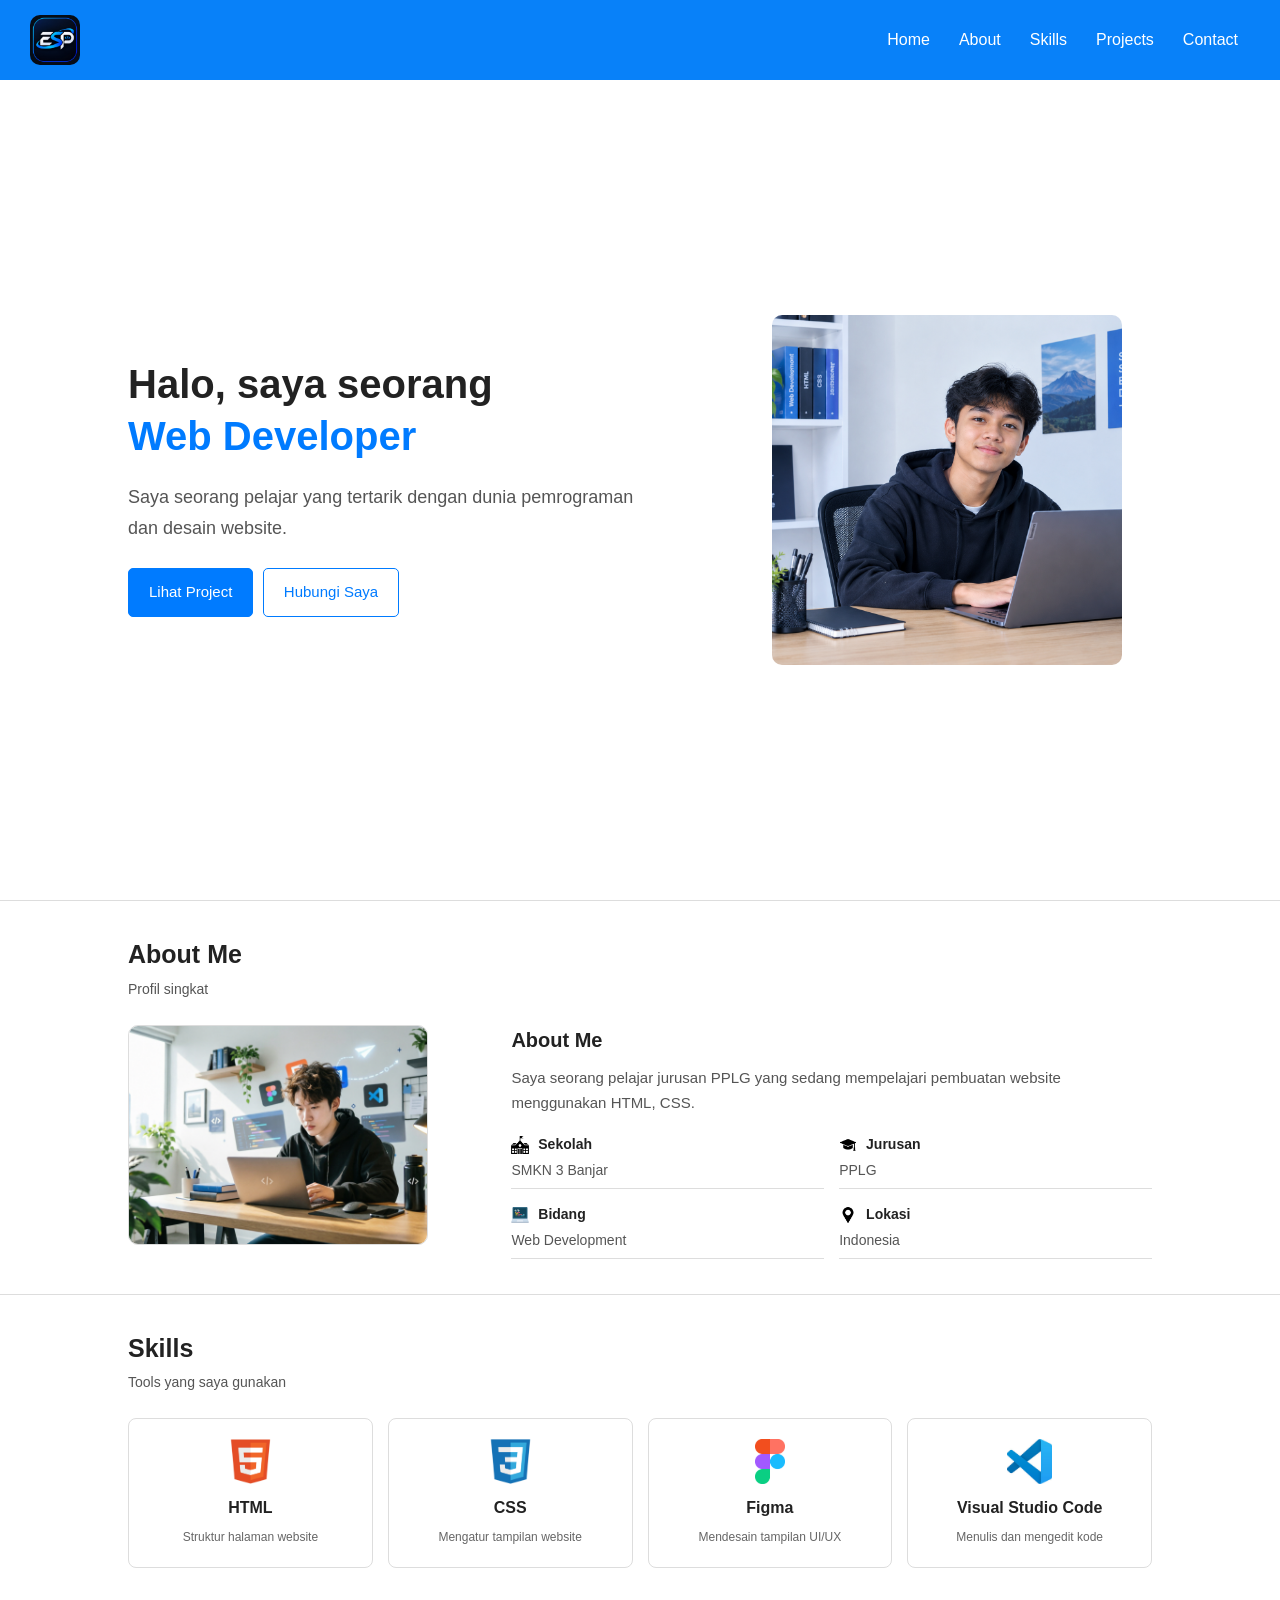
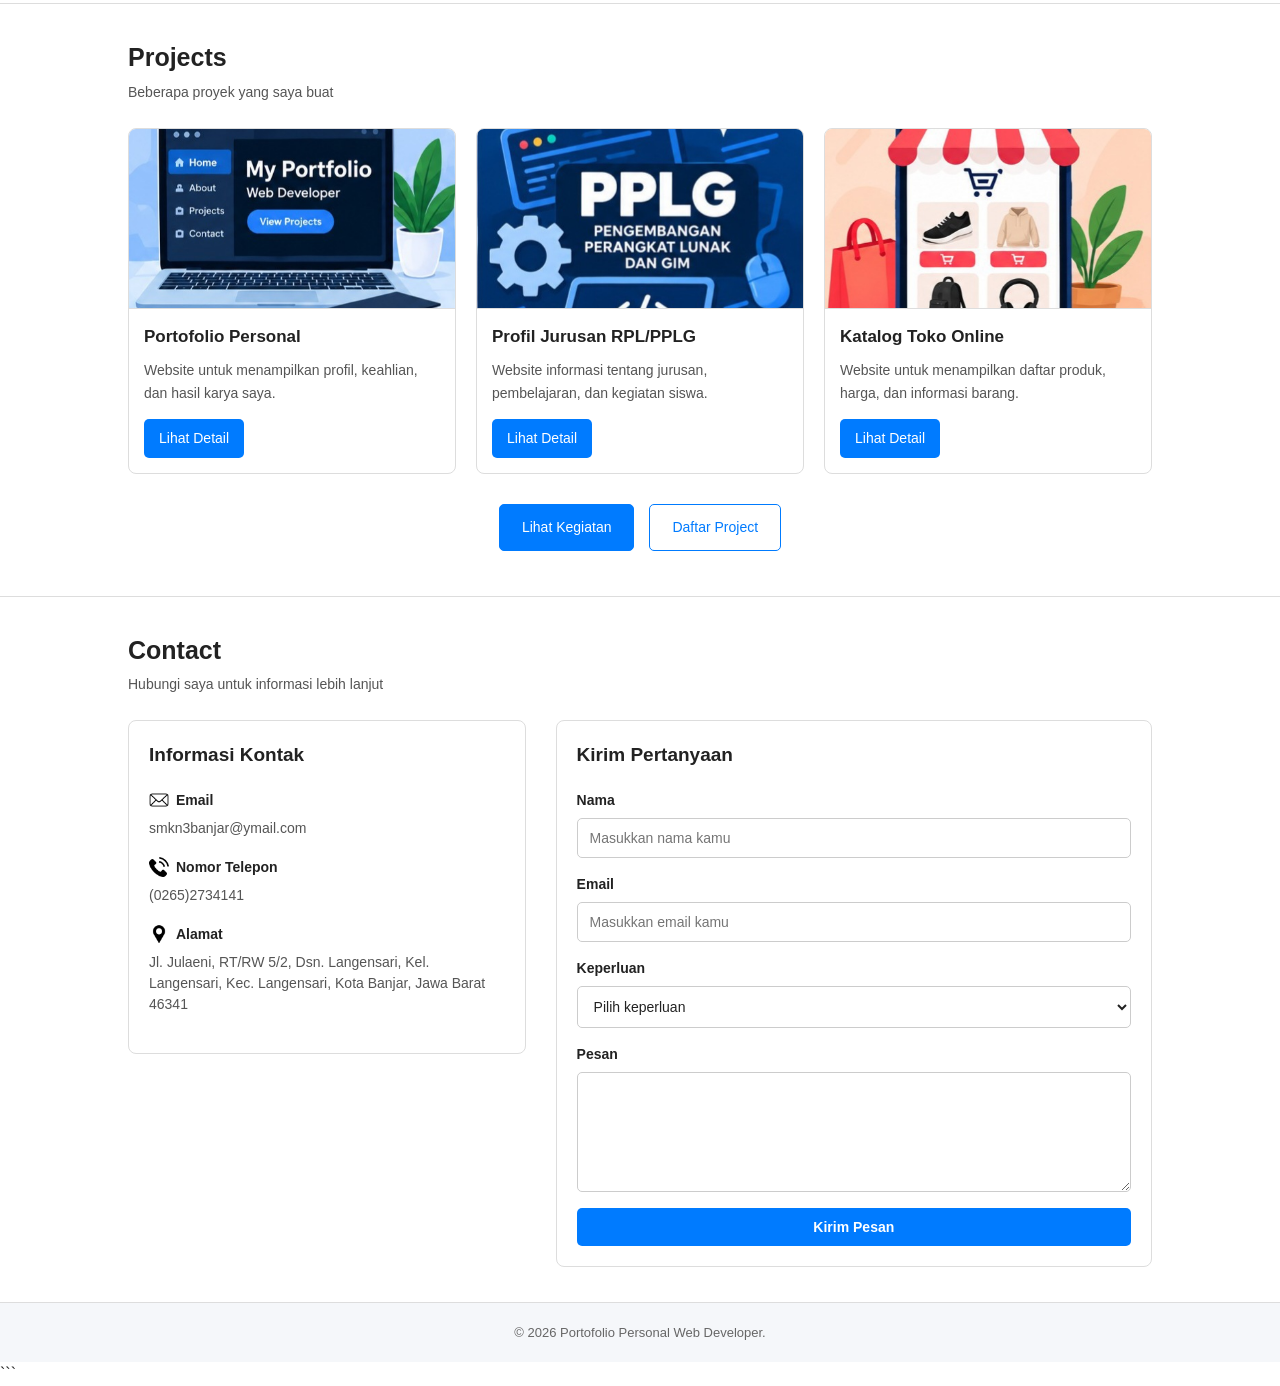
<file: kelompok-2_Website-Portofolio-Personal-Web-Developer/index.html>
<!DOCTYPE html>
<html lang="id">
<head>
    <meta charset="UTF-8">
    <meta name="viewport" content="width=device-width, initial-scale=1.0">
    <title>Portofolio Personal Web Developer</title>
    <link rel="stylesheet" href="CSS/style.css">
</head>
<body>
    <nav class="navbar">
        <a href="#Home" class="logo">
            <img src="assets/images/logo1.jpeg" alt="Logo portofolio">
        </a>

        <ul class="nav-links">
            <li><a href="#Home">Home</a></li>
            <li><a href="#About">About</a></li>
            <li><a href="#Skills">Skills</a></li>
            <li><a href="#Projects">Projects</a></li>
            <li><a href="#Contact">Contact</a></li>
        </ul>
    </nav>

    <section class="hero" id="Home">
        <div class="teks">
            <h1>
                Halo, saya seorang
                <span>Web Developer</span>
            </h1>

            <p>
                Saya seorang pelajar yang tertarik dengan dunia
                pemrograman dan desain website.
            </p>

            <a href="#Projects" class="tombol">Lihat Project</a>
            <a href="#Contact" class="tombol tombol-kedua">Hubungi Saya</a>
        </div>

        <div class="foto">
            <img src="assets/images/Modern-Developer-Workspace-Portrait.png" alt="Foto profil saya">
        </div>
    </section>

    <section class="about" id="About">
        <div class="judul-section">
            <h2>About Me</h2>
            <p>Profil singkat</p>
        </div>

        <div class="about-content">
            <div class="about-foto">
                <img src="assets/images/frontend-developer-workspace.png"alt="Foto profil">
            </div>

            <div class="about-info">
                <h3>About Me</h3>

                <p>
                    Saya seorang pelajar jurusan PPLG yang sedang
                    mempelajari pembuatan website menggunakan HTML,
                    CSS.
                </p>

                <div class="about-detail">
                    <div>
                        <strong>
                            <img src="assets/icons/school.png" alt="" class="ikon-sekolah">
                            Sekolah
                        </strong>
                        <p>SMKN 3 Banjar</p>
                    </div>

                    <div>
                        <strong>
                            <img src="assets/icons/jurusan.png" alt="" class="ikon-jurusan">
                            Jurusan
                        </strong>
                        <p>PPLG</p>
                    </div>

                    <div>
                        <strong>
                            <img src="assets/icons/programming.png" alt="" class="ikon-bidang">
                            Bidang
                        </strong>
                        <p>Web Development</p>
                    </div>

                    <div>
                        <strong>
                            <img src="assets/icons/lokasi.png" alt="" class="ikon-lokasi">
                            Lokasi
                        </strong>
                        <p>Indonesia</p>
                    </div>
                </div>
            </div>
        </div>
    </section>

    <section class="skills" id="Skills">
        <div class="judul-section">
            <h2>Skills</h2>
            <p>Tools yang saya gunakan</p>
        </div>

        <div class="skills-container">
            <div class="skill-card">
                <img src="assets/icons/html.png" alt="Logo HTML">
                <h3>HTML</h3>
                <p>Struktur halaman website</p>
            </div>

            <div class="skill-card">
                <img src="assets/icons/css.png" alt="Logo CSS">
                <h3>CSS</h3>
                <p>Mengatur tampilan website</p>
            </div>

            <div class="skill-card">
                <img src="assets/icons/figma.png" alt="Logo Figma">
                <h3>Figma</h3>
                <p>Mendesain tampilan UI/UX</p>
            </div>

            <div class="skill-card">
                <img src="assets/icons/vscode.jpg" alt="Logo Visual Studio Code">
                <h3>Visual Studio Code</h3>
                <p>Menulis dan mengedit kode</p>
            </div>
        </div>
    </section>

    <section class="projects" id="Projects">
        <div class="judul-section">
            <h2>Projects</h2>
            <p>Beberapa proyek yang saya buat</p>
        </div>

        <div class="projects-container">

            <div class="project-card">
                <img src="assets/images/portofolio-personal.jpeg" alt="Portofolio personal">

                <div class="project-info">
                    <h3>Portofolio Personal</h3>

                    <p>
                        Website untuk menampilkan profil, keahlian,
                        dan hasil karya saya.
                    </p>

                    <a href="pages/Detail-project-portofolio.html" class="project-button">
                        Lihat Detail
                    </a>
                </div>
            </div>

            <div class="project-card">
                <img src="assets/images/profil-jurusan.jpeg" alt="Profil jurusan RPL/PPLG">

                <div class="project-info">
                    <h3>Profil Jurusan RPL/PPLG</h3>

                    <p>
                        Website informasi tentang jurusan,
                        pembelajaran, dan kegiatan siswa.
                    </p>

                    <a href="pages/Detail-project-profil-jurusan.html" class="project-button">
                        Lihat Detail
                    </a>
                </div>
            </div>

            <div class="project-card">
                <img src="assets/images/katalog-toko.jpeg" alt="Katalog toko online">

                <div class="project-info">
                    <h3>Katalog Toko Online</h3>

                    <p>
                        Website untuk menampilkan daftar produk,
                        harga, dan informasi barang.
                    </p>

                    <a href="pages/Detail-project-toko-online.html" class="project-button">
                        Lihat Detail
                    </a>
                </div>
            </div>

        </div>

        <div class="project-buttons">
            <a href="pages/Gallery-kegiatan.html" class="button-kegiatan">
                Lihat Kegiatan
            </a>

            <a href="pages/Daftar-project.html" class="button-daftar">
                Daftar Project
            </a>
        </div>
    </section>

    <section class="contact" id="Contact">
        <div class="judul-section">
            <h2>Contact</h2>
            <p>Hubungi saya untuk informasi lebih lanjut</p>
        </div>

        <div class="contact-container">
            <div class="contact-info">
                <h3>Informasi Kontak</h3>

                <div class="contact-item">
                    <img src="assets/icons/email.png" alt="">
                    <strong>Email</strong>
                    <p>smkn3banjar@ymail.com</p>
                </div>

                <div class="contact-item">
                    <img src="assets/icons/telepon.png" alt="">
                    <strong>Nomor Telepon</strong>
                    <p>(0265)2734141</p>
                </div>

                <div class="contact-item">
                    <img src="assets/icons/lokasi.png" alt="">
                    <strong>Alamat</strong>
                    <p>
                        Jl. Julaeni, RT/RW 5/2, Dsn. Langensari,
                        Kel. Langensari, Kec. Langensari,
                        Kota Banjar, Jawa Barat 46341
                    </p>
                </div>
            </div>

            <div class="contact-form">
                <h3>Kirim Pertanyaan</h3>

                <form action="#" method="post">
                    <div class="form-group">
                        <p>Nama</p>

                        <input type="text" name="nama" placeholder="Masukkan nama kamu" required minlength="3" maxlength="50" pattern="[A-Za-zÀ-ÿ\s]+" title="Nama hanya boleh berisi huruf dan spasi, minimal 3 karakter.">
                    </div>

                    <div class="form-group">
                        <p>Email</p>

                        <input type="email" name="email" placeholder="Masukkan email kamu" required maxlength="100" title="Masukkan email yang valid.">
                    </div>

                    <div class="form-group">
                        <p>Keperluan</p>

                        <select name="keperluan" required>
                            <option value="" selected disabled>
                                Pilih keperluan
                            </option>

                            <option value="Pembuatan Website">
                                Pembuatan Website
                            </option>

                            <option value="Desain Website">
                                Desain Website
                            </option>

                            <option value="Perbaikan Website">
                                Perbaikan Website
                            </option>

                            <option value="Kerja Sama">
                                Kerja Sama
                            </option>

                            <option value="Konsultasi">
                                Konsultasi
                            </option>

                            <option value="Lainnya">
                                Lainnya
                            </option>
                        </select>
                    </div>

                    <div class="form-group">
                        <p>Pesan</p>

                        <textarea name="pesan" rows="5" placeholder="Ketik pesan kamu" required minlength="10" maxlength="500" title="Pesan minimal 10 karakter dan maksimal 500 karakter.">
                        </textarea>
                    </div>

                    <button type="submit" class="button-kirim">
                        Kirim Pesan
                    </button>

                </form>
            </div>
        </div>
    </section>

    <footer class="footer">
        <p>&copy; 2026 Portofolio Personal Web Developer.</p>
    </footer>

</body>
</html>
```
</file>
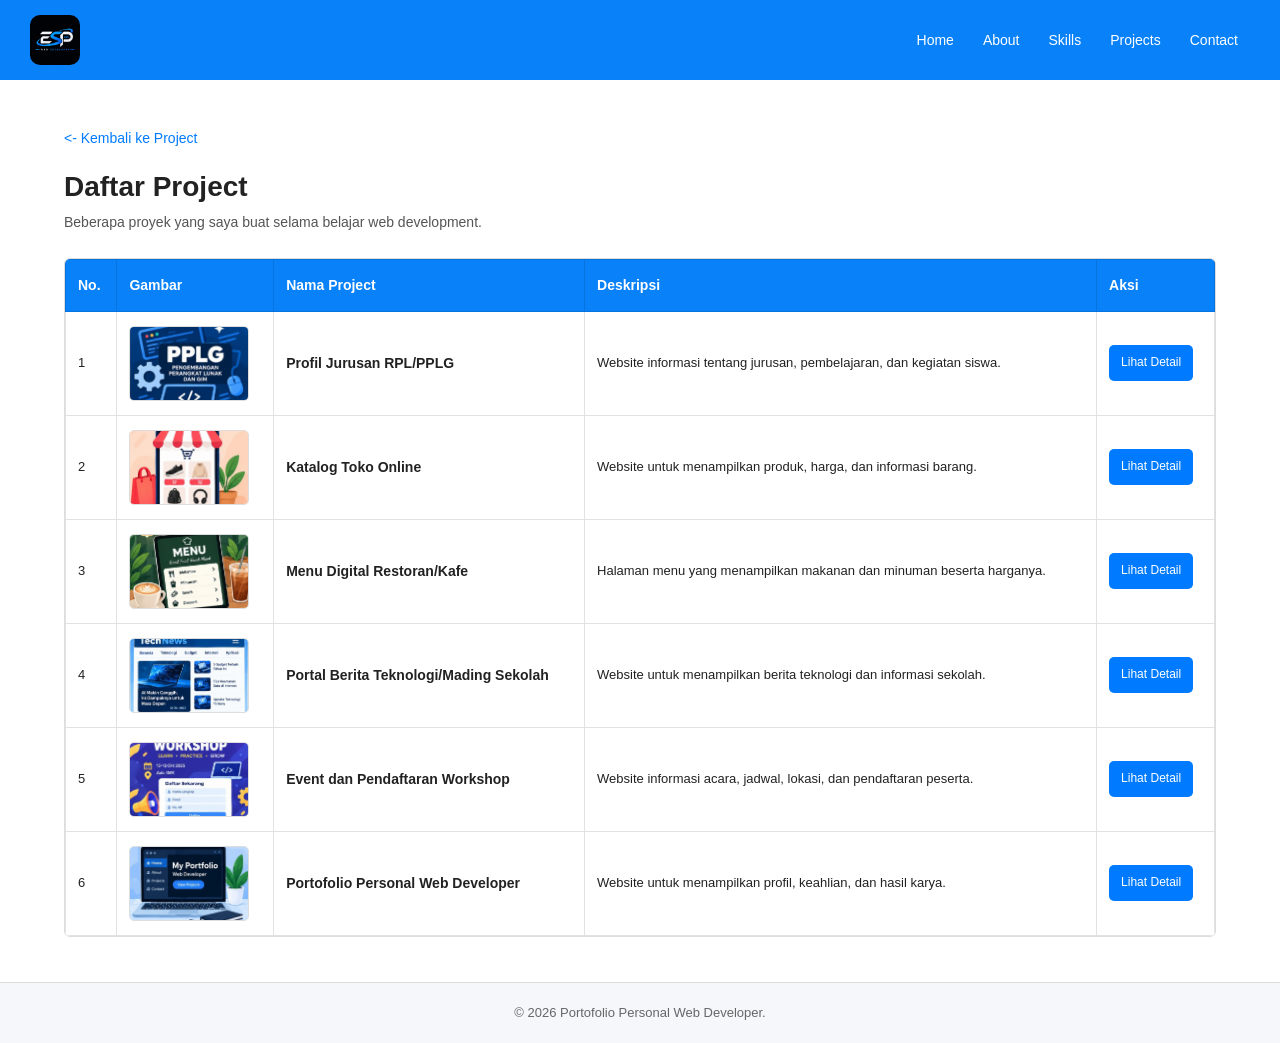
<file: kelompok-2_Website-Portofolio-Personal-Web-Developer/pages/Daftar-project.html>
<!DOCTYPE html>
<html lang="id">
<head>
    <meta charset="UTF-8">
    <meta name="viewport" content="width=device-width, initial-scale=1.0">
    <title>Daftar Project - Portofolio Personal</title>
    <link rel="stylesheet" href="../CSS/Daftar-project.css">
</head>
<body>
    <nav class="navbar">
        <div class="logo">
            <img src="../assets/images/logo2.jpeg" alt="Logo portofolio">
        </div>

        <ul class="nav-links">
            <li><a href="../index.html#Home">Home</a></li>
            <li><a href="../index.html#About">About</a></li>
            <li><a href="../index.html#Skills">Skills</a></li>
            <li><a href="../index.html#Projects">Projects</a></li>
            <li><a href="../index.html#Contact">Contact</a></li>
        </ul>
    </nav>

    <main class="daftar">

        <a href="../index.html#Projects" class="kembali">
            <- Kembali ke Project
        </a>

        <div class="judul-section">
            <h1>Daftar Project</h1>
            <p>Beberapa proyek yang saya buat selama belajar web development.</p>
        </div>

        <div class="table-container">
            <table class="project-table">
                <thead>
                    <tr>
                        <th>No.</th>
                        <th>Gambar</th>
                        <th>Nama Project</th>
                        <th>Deskripsi</th>
                        <th>Aksi</th>
                    </tr>
                </thead>

                <tbody>
                    <tr>
                        <td>1</td>
                        <td>
                            <img src="../assets/images/profil-jurusan.jpeg" alt="Profil jurusan RPL atau PPLG" class="project-image">
                        </td>
                        <td>
                            <p class="project-name">Profil Jurusan RPL/PPLG</p>
                        </td>
                        <td>
                            Website informasi tentang jurusan, pembelajaran,
                            dan kegiatan siswa.
                        </td>
                        <td>
                            <a href="../pages/Detail-project-profil-jurusan.html" class="project-button">Lihat Detail</a>
                        </td>
                    </tr>

                    <tr>
                        <td>2</td>
                        <td>
                            <img src="../assets/images/katalog-toko.jpeg" alt="Katalog toko online" class="project-image">
                        </td>
                        <td>
                            <p class="project-name">Katalog Toko Online</p>
                        </td>
                        <td>
                            Website untuk menampilkan produk, harga,
                            dan informasi barang.
                        </td>
                        <td>
                            <a href="../pages/Detail-project-toko-online.html" class="project-button">Lihat Detail</a>
                        </td>
                    </tr>

                    <tr>
                        <td>3</td>
                        <td>
                            <img src="../assets/images/menu-digital.jpeg" alt="Menu digital restoran atau kafe" class="project-image">
                        </td>
                        <td>
                            <p class="project-name">Menu Digital Restoran/Kafe</p>
                        </td>
                        <td>
                            Halaman menu yang menampilkan makanan dan minuman
                            beserta harganya.
                        </td>
                        <td>
                            <a href="../pages/Detail-project-menu-digital.html" class="project-button">Lihat Detail</a>
                        </td>
                    </tr>

                    <tr>
                        <td>4</td>
                        <td>
                            <img src="../assets/images/portal-berita.jpeg" alt="Portal berita teknologi dan mading sekolah" class="project-image">
                        </td>
                        <td>
                            <p class="project-name">Portal Berita Teknologi/Mading Sekolah</p>
                        </td>
                        <td>
                            Website untuk menampilkan berita teknologi
                            dan informasi sekolah.
                        </td>
                        <td>
                            <a href="../pages/Detail-project-portal-berita.html" class="project-button">Lihat Detail</a>
                        </td>
                    </tr>

                    <tr>
                        <td>5</td>
                        <td>
                            <img src="../assets/images/Event dan pendaftaran workshop.jpeg" alt="Event dan pendaftaran workshop" class="project-image">
                        </td>
                        <td>
                            <p class="project-name">Event dan Pendaftaran Workshop</p>
                        </td>
                        <td>
                            Website informasi acara, jadwal, lokasi,
                            dan pendaftaran peserta.
                        </td>
                        <td>
                            <a href="../pages/Detail-project-Event.html" class="project-button">Lihat Detail</a>
                        </td>
                    </tr>

                    <tr>
                        <td>6</td>
                        <td>
                            <img src="../assets/images/portofolio-personal.jpeg" alt="Portofolio personal web developer" class="project-image">
                        </td>
                        <td>
                            <p class="project-name">Portofolio Personal Web Developer</p>
                        </td>
                        <td>
                            Website untuk menampilkan profil, keahlian,
                            dan hasil karya.
                        </td>
                        <td>
                            <a href="../pages/Detail-project-portofolio.html" class="project-button">Lihat Detail</a>
                        </td>
                    </tr>
                </tbody>
            </table>
        </div>
    </main>

    <footer class="footer">
        <p>&copy; 2026 Portofolio Personal Web Developer.</p>
    </footer>

</body>
</html>
</file>
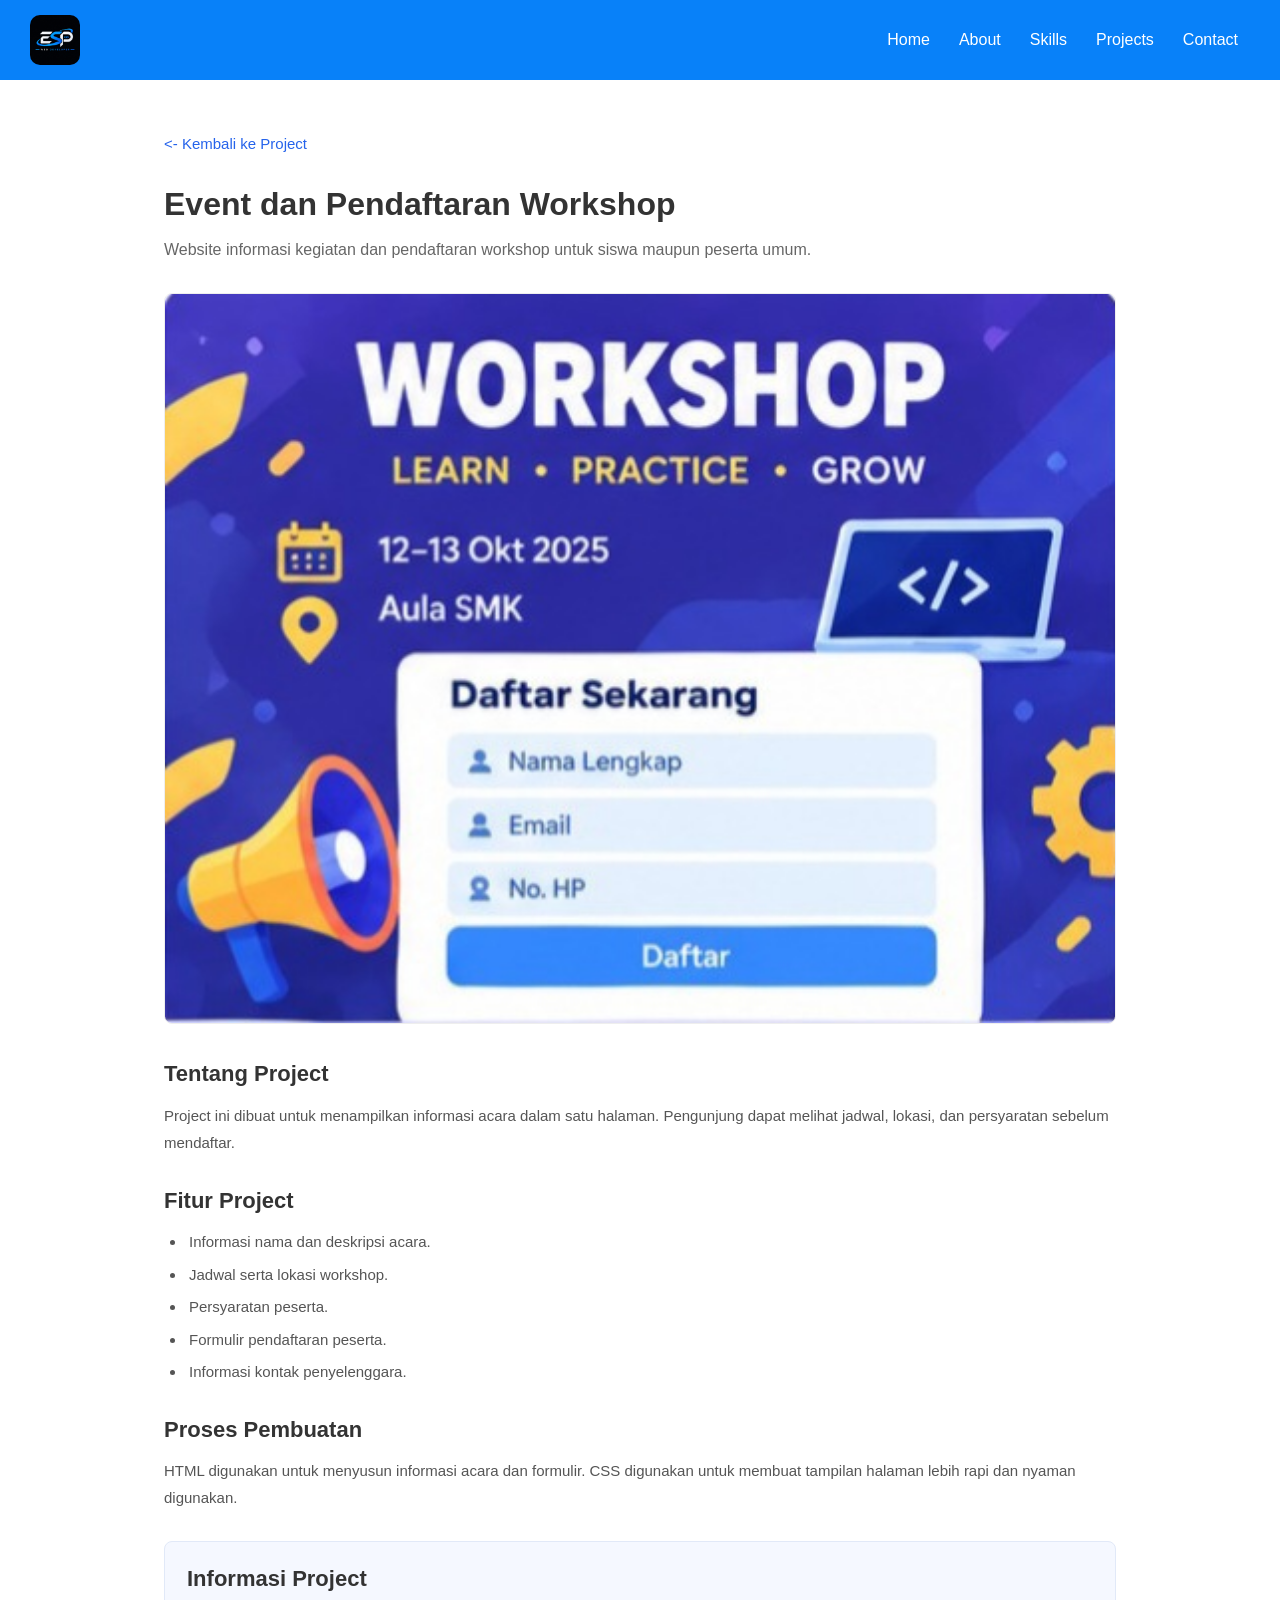
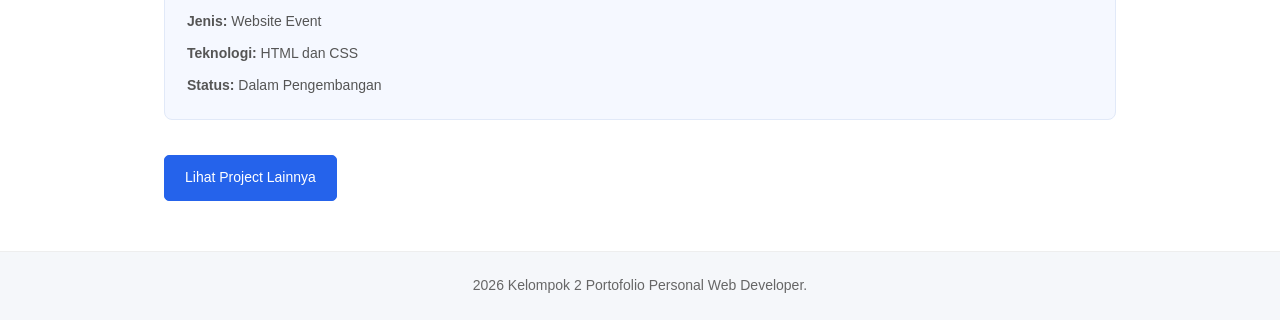
<file: kelompok-2_Website-Portofolio-Personal-Web-Developer/pages/Detail-project-Event.html>
<!DOCTYPE html>
<html lang="id">
<head>
    <meta charset="UTF-8">
    <meta name="viewport" content="width=device-width, initial-scale=1.0">
    <title>Detail Project - Pendaftaran Workshop</title>
    <link rel="stylesheet" href="../CSS/Detail-project.css">
</head>
<body>
    <nav class="navbar">
        <div class="logo">
            <img src="../assets/images/logo2.jpeg" alt="Logo portofolio">
        </div>

        <ul class="nav-links">
            <li><a href="../index.html#Home">Home</a></li>
            <li><a href="../index.html#About">About</a></li>
            <li><a href="../index.html#Skills">Skills</a></li>
            <li><a href="../index.html#Projects">Projects</a></li>
            <li><a href="../index.html#Contact">Contact</a></li>
        </ul>
    </nav>

    <main class="detail-project">
        <a href="../index.html#Project" class="back-link">
            <- Kembali ke Project
        </a>

        <h1 class="section-title">Event dan Pendaftaran Workshop</h1>
        <p class="intro-description">
            Website informasi kegiatan dan pendaftaran workshop untuk siswa maupun peserta umum.
        </p>

        <img src="../assets/images/Event dan pendaftaran workshop.jpeg" alt="Tampilan halaman event workshop" class="project-image">

        <section class="content-section">
            <h2>Tentang Project</h2>
            <p>
                Project ini dibuat untuk menampilkan informasi acara dalam satu halaman.
                Pengunjung dapat melihat jadwal, lokasi, dan persyaratan sebelum mendaftar.
            </p>
        </section>

        <section class="content-section">
            <h2>Fitur Project</h2>
            <ul class="feature-list">
                <li>Informasi nama dan deskripsi acara.</li>
                <li>Jadwal serta lokasi workshop.</li>
                <li>Persyaratan peserta.</li>
                <li>Formulir pendaftaran peserta.</li>
                <li>Informasi kontak penyelenggara.</li>
            </ul>
        </section>

        <section class="content-section">
            <h2>Proses Pembuatan</h2>
            <p>
                HTML digunakan untuk menyusun informasi acara dan formulir. CSS digunakan
                untuk membuat tampilan halaman lebih rapi dan nyaman digunakan.
            </p>
        </section>

        <section class="information">
            <h2>Informasi Project</h2>
            <p><strong>Jenis:</strong> Website Event</p>
            <p><strong>Teknologi:</strong> HTML dan CSS</p>
            <p><strong>Status:</strong> Dalam Pengembangan</p>
        </section>

        <a href="../pages/Daftar-project.html" class="button">
            Lihat Project Lainnya</a>
    </main>

    <footer class="footer">
        <p>2026 Kelompok 2 Portofolio Personal Web Developer.</p>
    </footer>
</body>
</html>
</file>
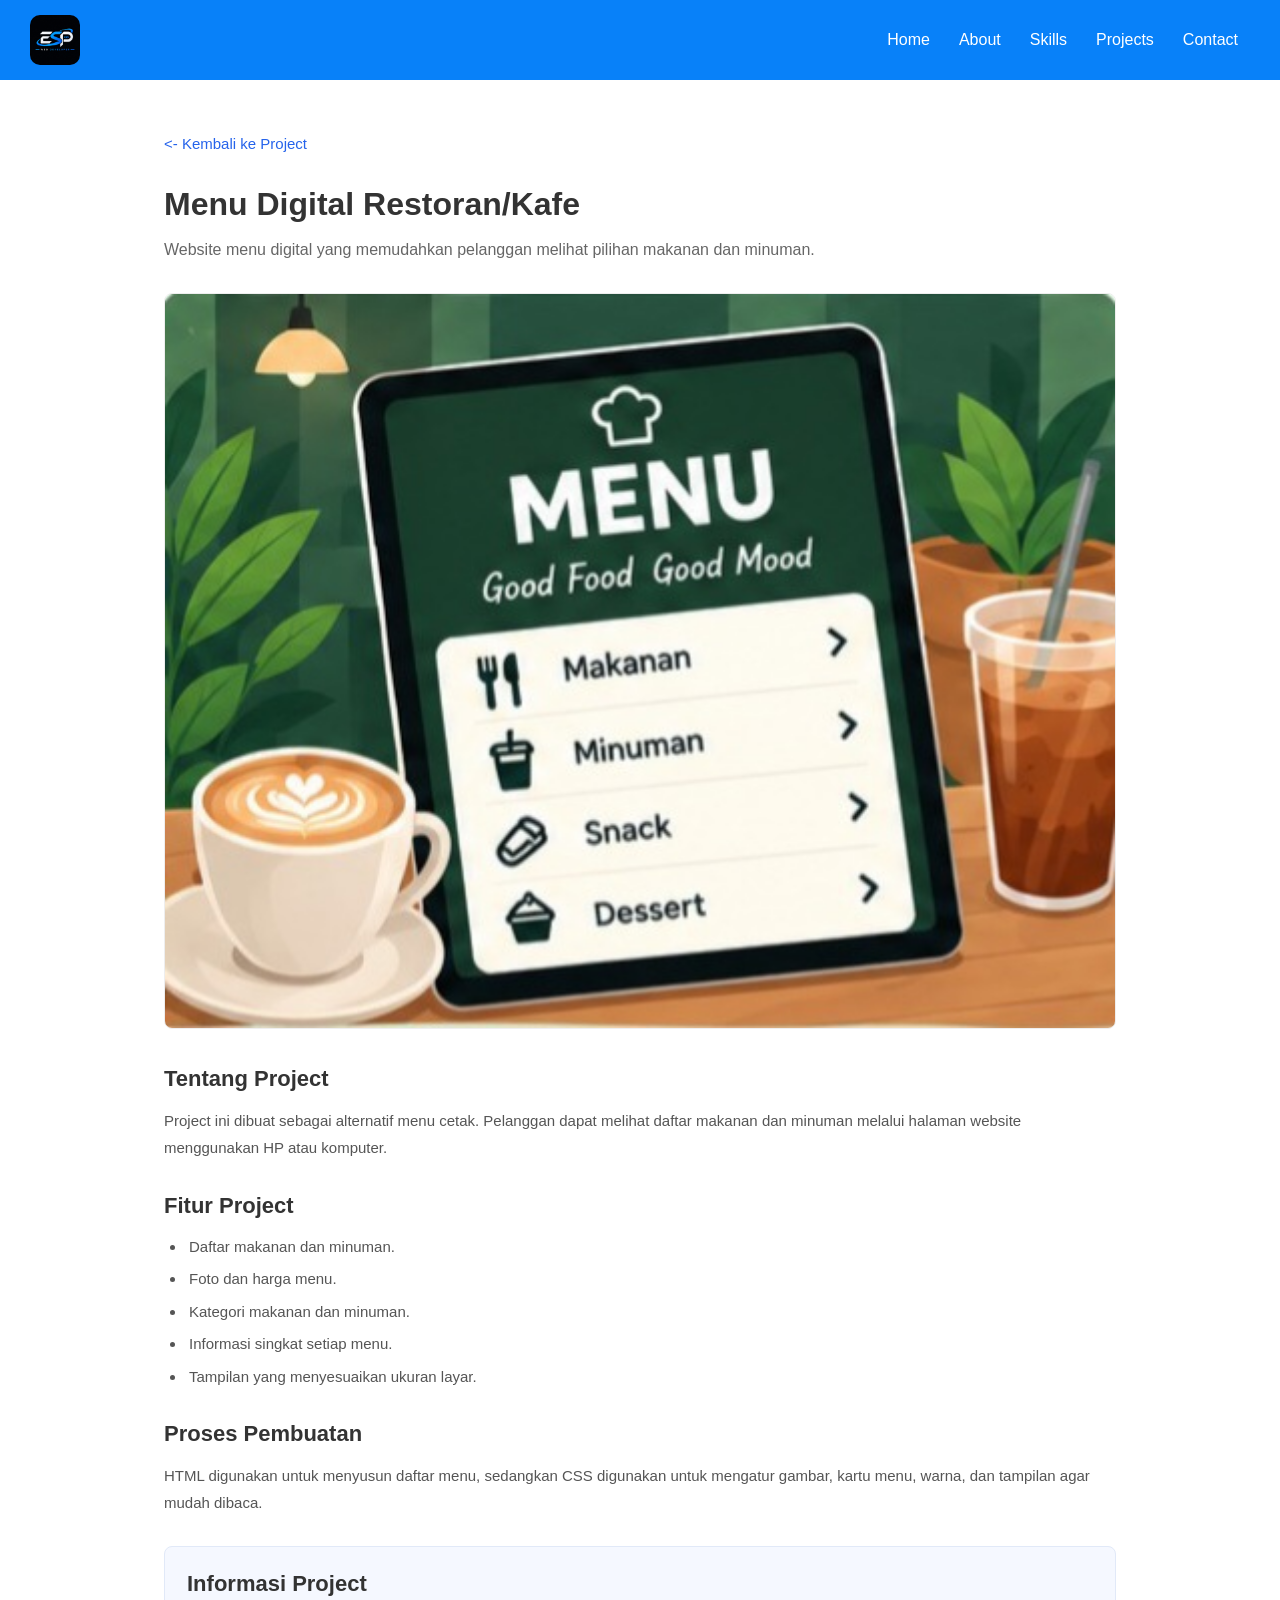
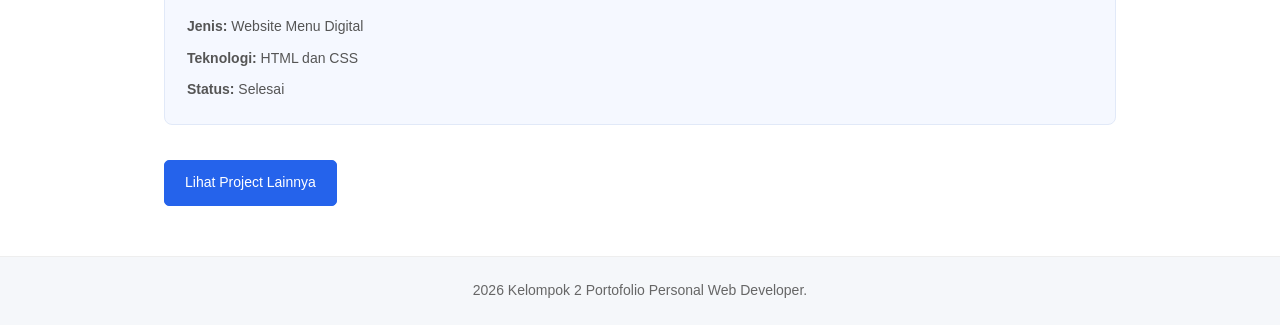
<file: kelompok-2_Website-Portofolio-Personal-Web-Developer/pages/Detail-project-menu-digital.html>
<!DOCTYPE html>
<html lang="id">
<head>
    <meta charset="UTF-8">
    <meta name="viewport" content="width=device-width, initial-scale=1.0">
    <title>Detail Project - Menu Digital</title>
    <link rel="stylesheet" href="../CSS/Detail-project.css">
</head>
<body>
    <nav class="navbar">
        <div class="logo">
            <img src="../assets/images/logo2.jpeg" alt="Logo portofolio">
        </div>

        <ul class="nav-links">
            <li><a href="../index.html#Home">Home</a></li>
            <li><a href="../index.html#About">About</a></li>
            <li><a href="../index.html#Skills">Skills</a></li>
            <li><a href="../index.html#Projects">Projects</a></li>
            <li><a href="../index.html#Contact">Contact</a></li>
        </ul>
    </nav>

    <main class="detail-project">
        <a href="../index.html#Project" class="back-link">
            <- Kembali ke Project
        </a>

        <h1 class="section-title">Menu Digital Restoran/Kafe</h1>
        <p class="intro-description">
            Website menu digital yang memudahkan pelanggan melihat pilihan makanan dan minuman.
        </p>

        <img src="../assets/images/menu-digital.jpeg" alt="Tampilan menu digital restoran" class="project-image">

        <section class="content-section">
            <h2>Tentang Project</h2>
            <p>
                Project ini dibuat sebagai alternatif menu cetak. Pelanggan dapat melihat
                daftar makanan dan minuman melalui halaman website menggunakan HP atau komputer.
            </p>
        </section>

        <section class="content-section">
            <h2>Fitur Project</h2>
            <ul class="feature-list">
                <li>Daftar makanan dan minuman.</li>
                <li>Foto dan harga menu.</li>
                <li>Kategori makanan dan minuman.</li>
                <li>Informasi singkat setiap menu.</li>
                <li>Tampilan yang menyesuaikan ukuran layar.</li>
            </ul>
        </section>

        <section class="content-section">
            <h2>Proses Pembuatan</h2>
            <p>
                HTML digunakan untuk menyusun daftar menu, sedangkan CSS digunakan untuk
                mengatur gambar, kartu menu, warna, dan tampilan agar mudah dibaca.
            </p>
        </section>

        <section class="information">
            <h2>Informasi Project</h2>
            <p><strong>Jenis:</strong> Website Menu Digital</p>
            <p><strong>Teknologi:</strong> HTML dan CSS</p>
            <p><strong>Status:</strong> Selesai</p>
        </section>

        <a href="../pages/Daftar-project.html" class="button">
            Lihat Project Lainnya
        </a>
    </main>

    <footer class="footer">
        <p>2026 Kelompok 2 Portofolio Personal Web Developer.</p>
    </footer>
</body>
</html>
</file>
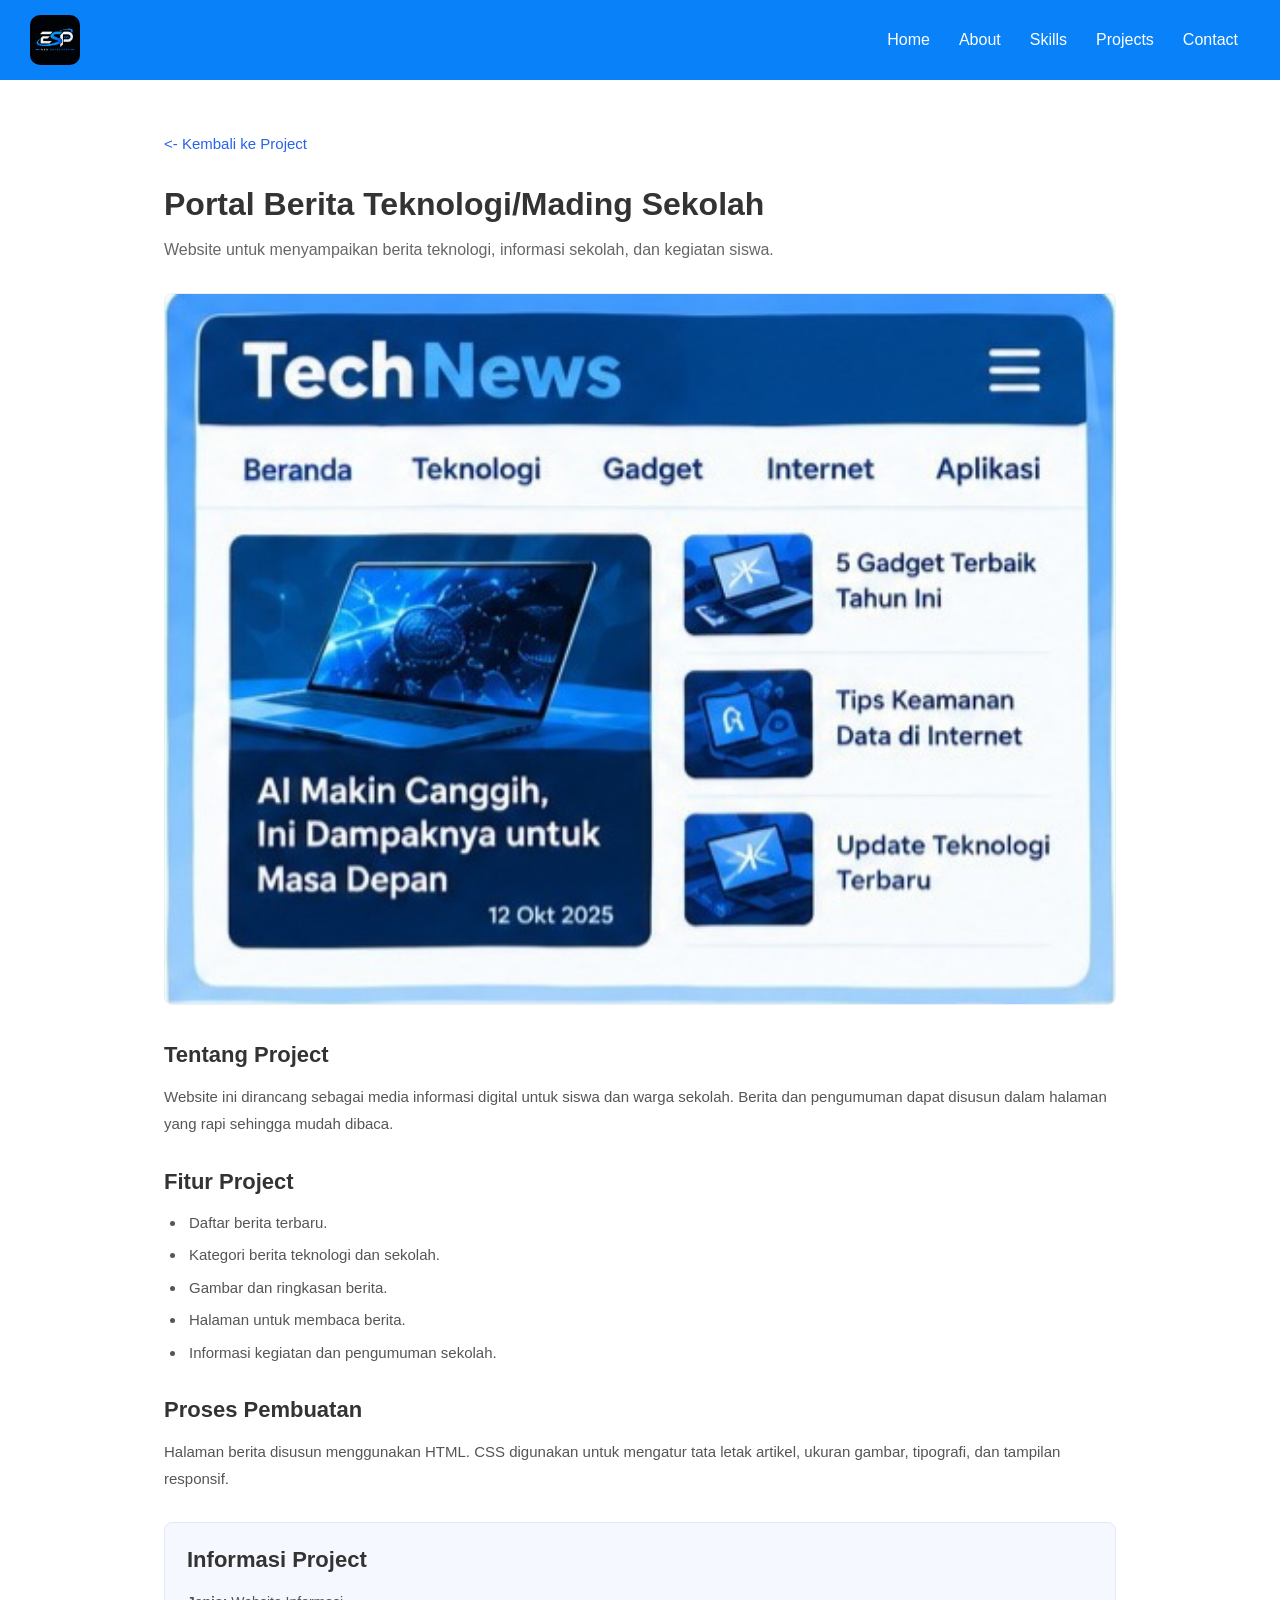
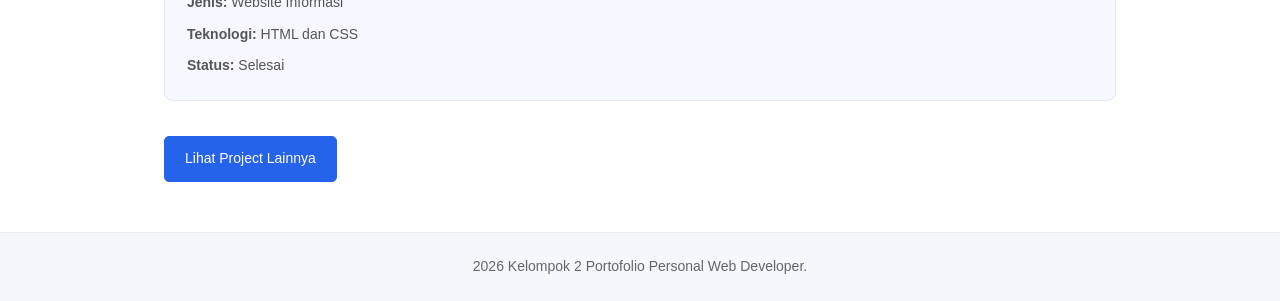
<file: kelompok-2_Website-Portofolio-Personal-Web-Developer/pages/Detail-project-portal-berita.html>
<!DOCTYPE html>
<html lang="id">
<head>
    <meta charset="UTF-8">
    <meta name="viewport" content="width=device-width, initial-scale=1.0">
    <title>Detail Project - Portal Berita Sekolah</title>
    <link rel="stylesheet" href="../CSS/Detail-project.css">
</head>
<body>
    <nav class="navbar">
        <div class="logo">
            <img src="../assets/images/logo2.jpeg" alt="Logo portofolio">
        </div>

        <ul class="nav-links">
            <li><a href="../index.html#Home">Home</a></li>
            <li><a href="../index.html#About">About</a></li>
            <li><a href="../index.html#Skills">Skills</a></li>
            <li><a href="../index.html#Projects">Projects</a></li>
            <li><a href="../index.html#Contact">Contact</a></li>
        </ul>
    </nav>

    <main class="detail-project">
        <a href="../index.html#Project" class="back-link">
            <- Kembali ke Project
        </a>

        <h1 class="section-title">Portal Berita Teknologi/Mading Sekolah</h1>
        <p class="intro-description">
            Website untuk menyampaikan berita teknologi, informasi sekolah, dan kegiatan siswa.
        </p>

        <img src="../assets/images/portal-berita.jpeg" alt="Tampilan portal berita sekolah" class="project-image">

        <section class="content-section">
            <h2>Tentang Project</h2>
            <p>
                Website ini dirancang sebagai media informasi digital untuk siswa dan warga
                sekolah. Berita dan pengumuman dapat disusun dalam halaman yang rapi sehingga
                mudah dibaca.
            </p>
        </section>

        <section class="content-section">
            <h2>Fitur Project</h2>
            <ul class="feature-list">
                <li>Daftar berita terbaru.</li>
                <li>Kategori berita teknologi dan sekolah.</li>
                <li>Gambar dan ringkasan berita.</li>
                <li>Halaman untuk membaca berita.</li>
                <li>Informasi kegiatan dan pengumuman sekolah.</li>
            </ul>
        </section>

        <section class="content-section">
            <h2>Proses Pembuatan</h2>
            <p>
                Halaman berita disusun menggunakan HTML. CSS digunakan untuk mengatur
                tata letak artikel, ukuran gambar, tipografi, dan tampilan responsif.
            </p>
        </section>

        <section class="information">
            <h2>Informasi Project</h2>
            <p><strong>Jenis:</strong> Website Informasi</p>
            <p><strong>Teknologi:</strong> HTML dan CSS</p>
            <p><strong>Status:</strong> Selesai</p>
        </section>

        <a href="../pages/Daftar-project.html" class="button">
            Lihat Project Lainnya
        </a>
    </main>

    <footer class="footer">
        <p>2026 Kelompok 2 Portofolio Personal Web Developer.</p>
    </footer>
</body>
</html>
</file>
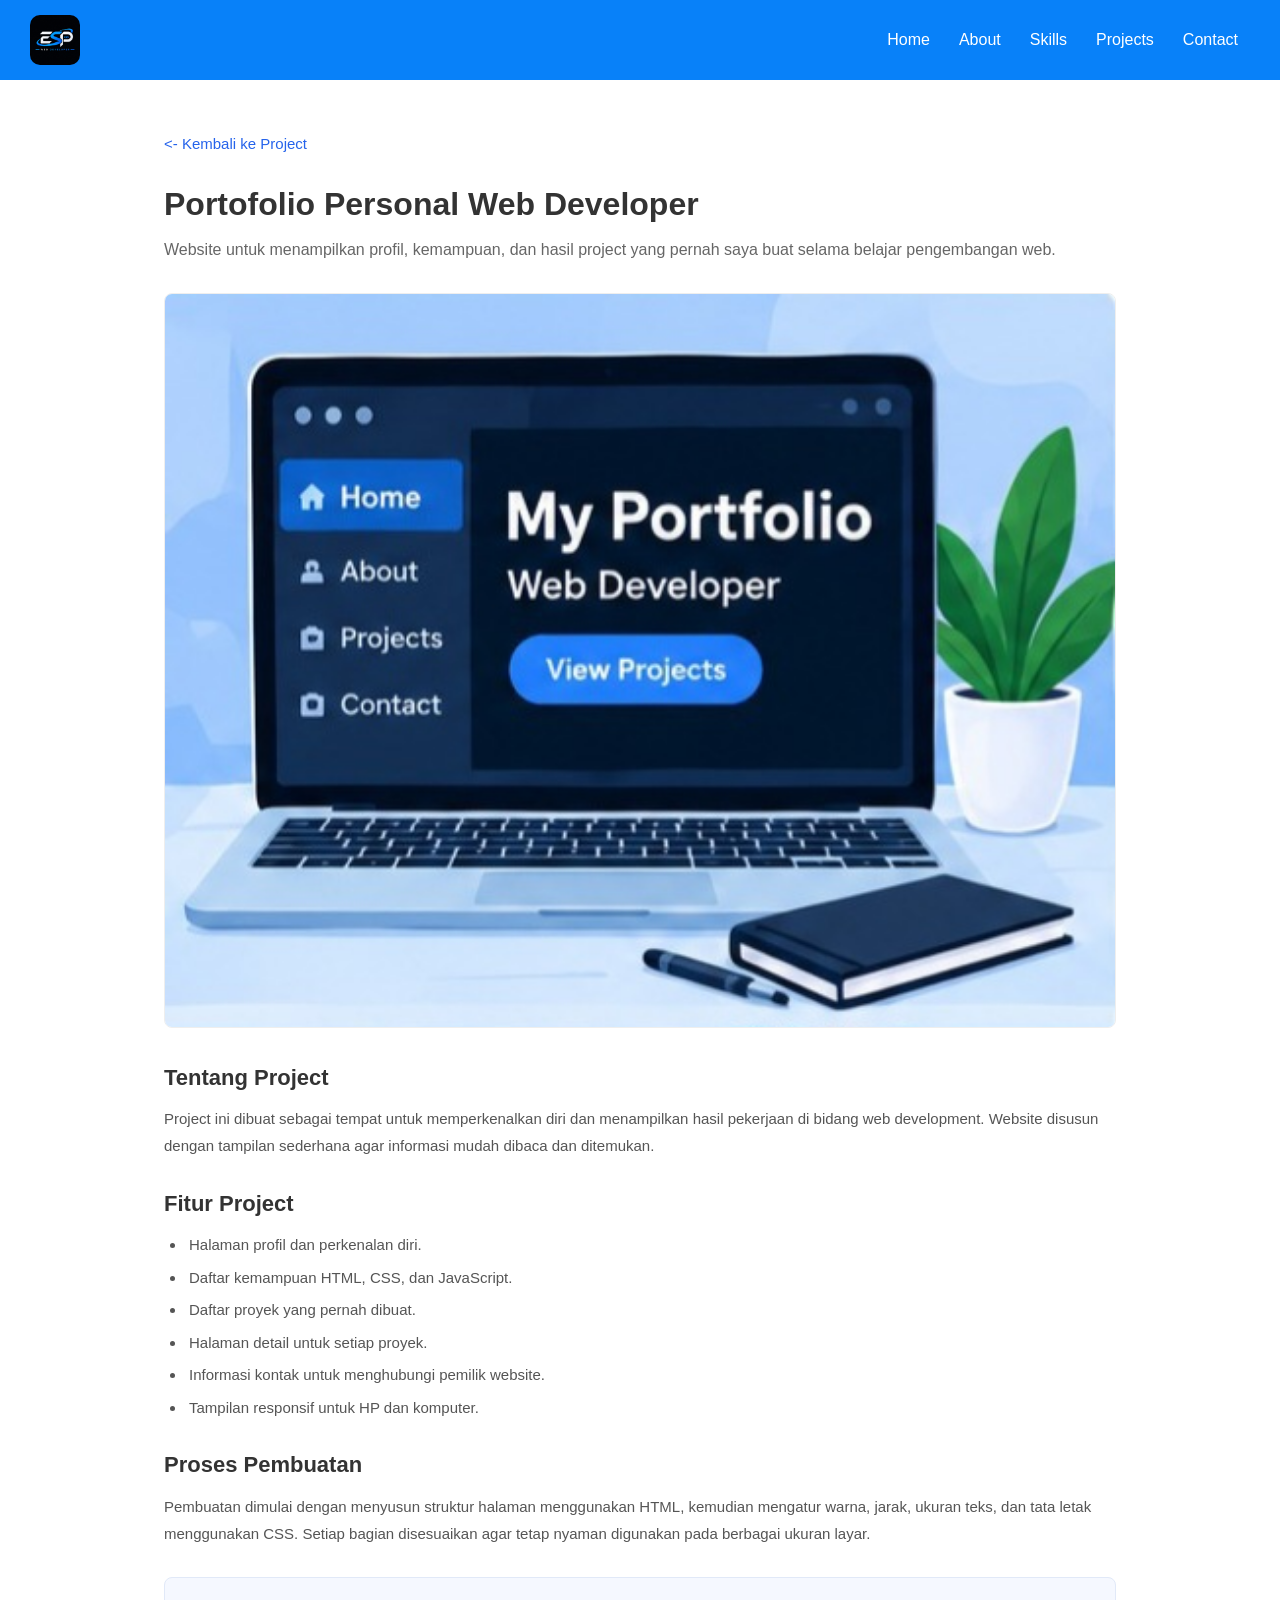
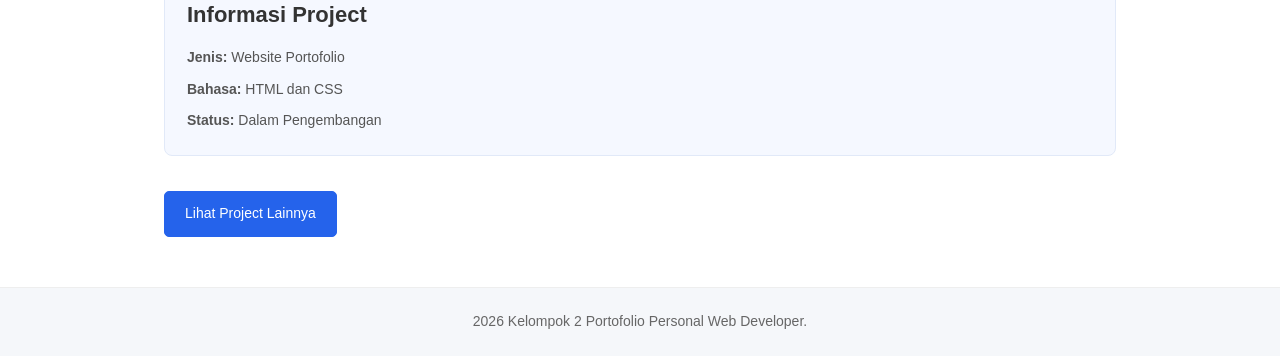
<file: kelompok-2_Website-Portofolio-Personal-Web-Developer/pages/Detail-project-portofolio.html>
<!DOCTYPE html>
<html lang="id">
<head>
    <meta charset="UTF-8">
    <meta name="viewport" content="width=device-width, initial-scale=1.0">
    <title>Detail Project - Portofolio Personal</title>
    <link rel="stylesheet" href="../CSS/Detail-project.css">
</head>
<body>
    <nav class="navbar">
        <div class="logo">
            <img src="../assets/images/logo2.jpeg" alt="Logo portofolio">
        </div>

        <ul class="nav-links">
            <li><a href="../index.html#Home">Home</a></li>
            <li><a href="../index.html#About">About</a></li>
            <li><a href="../index.html#Skills">Skills</a></li>
            <li><a href="../index.html#Projects">Projects</a></li>
            <li><a href="../index.html#Contact">Contact</a></li>
        </ul>
    </nav>

    <main class="detail-project">

        <a href="../index.html#Project" class="back-link">
            <- Kembali ke Project
        </a>

        <h1 class="section-title">Portofolio Personal Web Developer</h1>

        <p class="intro-description">
            Website untuk menampilkan profil, kemampuan, dan hasil project yang pernah saya buat selama belajar pengembangan web.
        </p>

        <img src="../assets/images/portofolio-personal.jpeg" alt="Tampilan website portofolio personal" class="project-image">

        <section class="content-section">
            <h2>Tentang Project</h2>
            <p>
                Project ini dibuat sebagai tempat untuk memperkenalkan
                diri dan menampilkan hasil pekerjaan di bidang web
                development. Website disusun dengan tampilan sederhana
                agar informasi mudah dibaca dan ditemukan.
            </p>
        </section>

        <section class="content-section">
            <h2>Fitur Project</h2>

            <ul class="feature-list">
                <li>Halaman profil dan perkenalan diri.</li>
                <li>Daftar kemampuan HTML, CSS, dan JavaScript.</li>
                <li>Daftar proyek yang pernah dibuat.</li>
                <li>Halaman detail untuk setiap proyek.</li>
                <li>Informasi kontak untuk menghubungi pemilik website.</li>
                <li>Tampilan responsif untuk HP dan komputer.</li>
            </ul>
        </section>

        <section class="content-section">
            <h2>Proses Pembuatan</h2>
            <p>
                Pembuatan dimulai dengan menyusun struktur halaman
                menggunakan HTML, kemudian mengatur warna, jarak,
                ukuran teks, dan tata letak menggunakan CSS.
                Setiap bagian disesuaikan agar tetap nyaman digunakan
                pada berbagai ukuran layar.
            </p>
        </section>

        <section class="information">
            <h2>Informasi Project</h2>
            <p><strong>Jenis:</strong> Website Portofolio</p>
            <p><strong>Bahasa:</strong> HTML dan CSS</p>
            <p><strong>Status:</strong> Dalam Pengembangan</p>
        </section>

        <a href="../pages/Detail-project-portofolio.html" class="button">
            Lihat Project Lainnya
        </a>

    </main>

    <footer class="footer">
        <p>2026 Kelompok 2 Portofolio Personal Web Developer.</p>
    </footer>
</body>
</html>
</file>
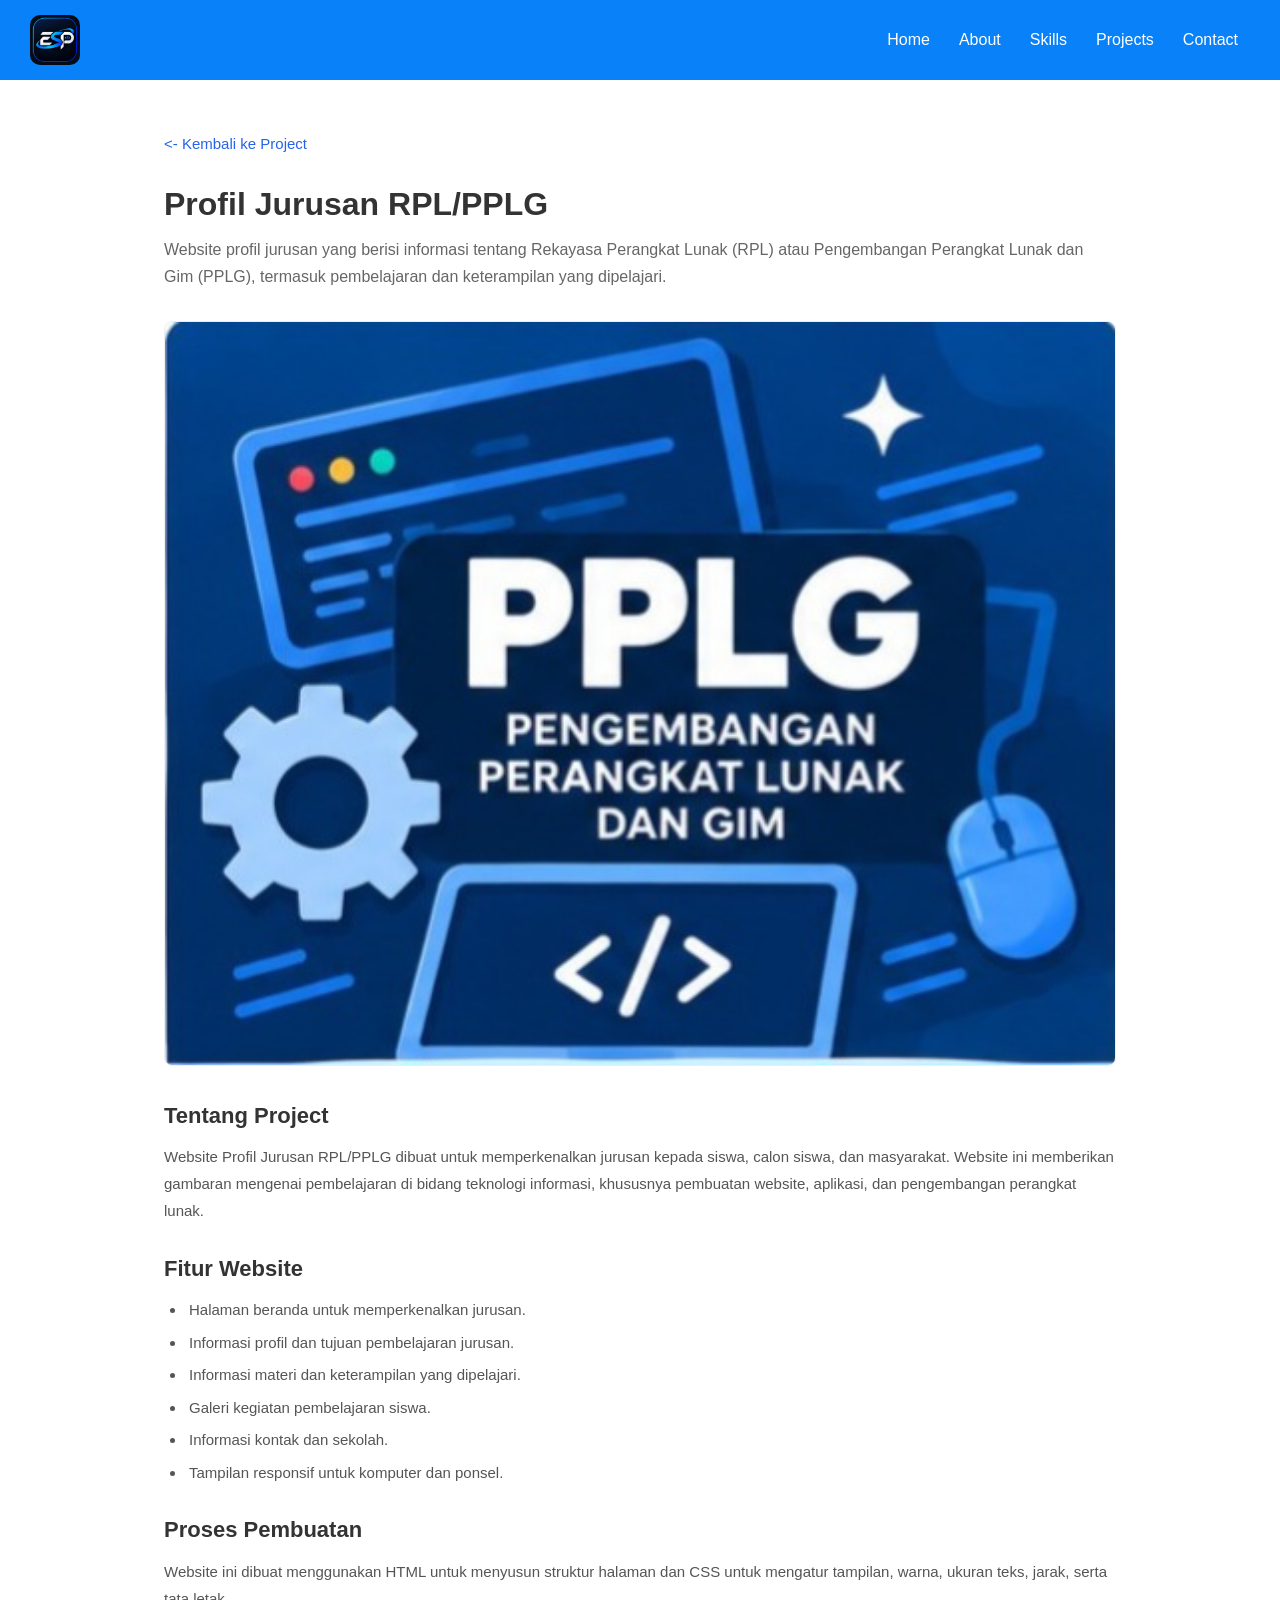
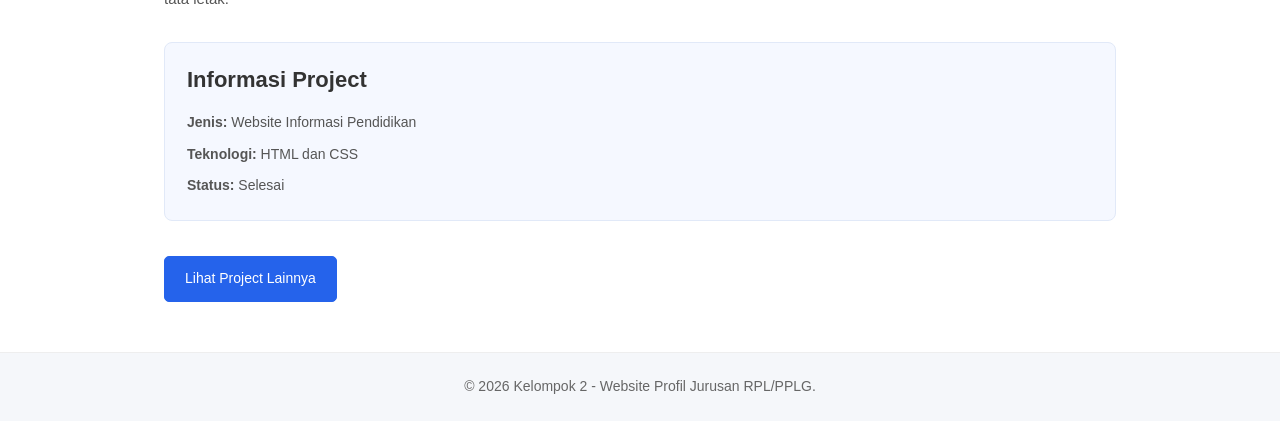
<file: kelompok-2_Website-Portofolio-Personal-Web-Developer/pages/Detail-project-profil-jurusan.html>
<!DOCTYPE html>
<html lang="id">
<head>
    <meta charset="UTF-8">
    <meta name="viewport" content="width=device-width, initial-scale=1.0">
    <title>Profil Jurusan RPL/PPLG - Detail Project</title>
    <link rel="stylesheet" href="../CSS/Detail-project.css">
</head>
<body>
    <nav class="navbar">
        <div class="logo">
            <img src="../assets/images/logo1.jpeg" alt="Logo portofolio">
        </div>

        <ul class="nav-links">
            <li><a href="../index.html#Home">Home</a></li>
            <li><a href="../index.html#About">About</a></li>
            <li><a href="../index.html#Skills">Skills</a></li>
            <li><a href="../index.html#Projects">Projects</a></li>
            <li><a href="../index.html#Contact">Contact</a></li>
        </ul>
    </nav>

    <main class="detail-project">
        <a href="../index.html#Project" class="back-link">
            <- Kembali ke Project
        </a>

        <h1 class="section-title">Profil Jurusan RPL/PPLG</h1>
        <p class="intro-description">
            Website profil jurusan yang berisi informasi tentang Rekayasa Perangkat Lunak (RPL) atau Pengembangan Perangkat Lunak dan Gim (PPLG), termasuk pembelajaran dan keterampilan yang dipelajari.
        </p>

        <img src="../assets/images/profil-jurusan.jpeg" alt="Tampilan website profil jurusan RPL/PPLG" class="project-image">

        <section class="content-section">
            <h2>Tentang Project</h2>
            <p>
                Website Profil Jurusan RPL/PPLG dibuat untuk memperkenalkan
                jurusan kepada siswa, calon siswa, dan masyarakat. Website ini
                memberikan gambaran mengenai pembelajaran di bidang teknologi
                informasi, khususnya pembuatan website, aplikasi, dan
                pengembangan perangkat lunak.
            </p>
        </section>

        <section class="content-section">
            <h2>Fitur Website</h2>
            <ul class="feature-list">
                <li>Halaman beranda untuk memperkenalkan jurusan.</li>
                <li>Informasi profil dan tujuan pembelajaran jurusan.</li>
                <li>Informasi materi dan keterampilan yang dipelajari.</li>
                <li>Galeri kegiatan pembelajaran siswa.</li>
                <li>Informasi kontak dan sekolah.</li>
                <li>Tampilan responsif untuk komputer dan ponsel.</li>
            </ul>
        </section>

        <section class="content-section">
            <h2>Proses Pembuatan</h2>
            <p>
                Website ini dibuat menggunakan HTML untuk menyusun struktur
                halaman dan CSS untuk mengatur tampilan, warna, ukuran teks,
                jarak, serta tata letak.
            </p>
        </section>

        <section class="information">
            <h2>Informasi Project</h2>
            <p><strong>Jenis:</strong> Website Informasi Pendidikan</p>
            <p><strong>Teknologi:</strong> HTML dan CSS</p>
            <p><strong>Status:</strong> Selesai</p>
        </section>

        <a href="../pages/Daftar-project.html" class="button">
            Lihat Project Lainnya
        </a>
    </main>

    <footer class="footer">
        <p>&copy; 2026 Kelompok 2 - Website Profil Jurusan RPL/PPLG.</p>
    </footer>
</body>
</html>
</file>
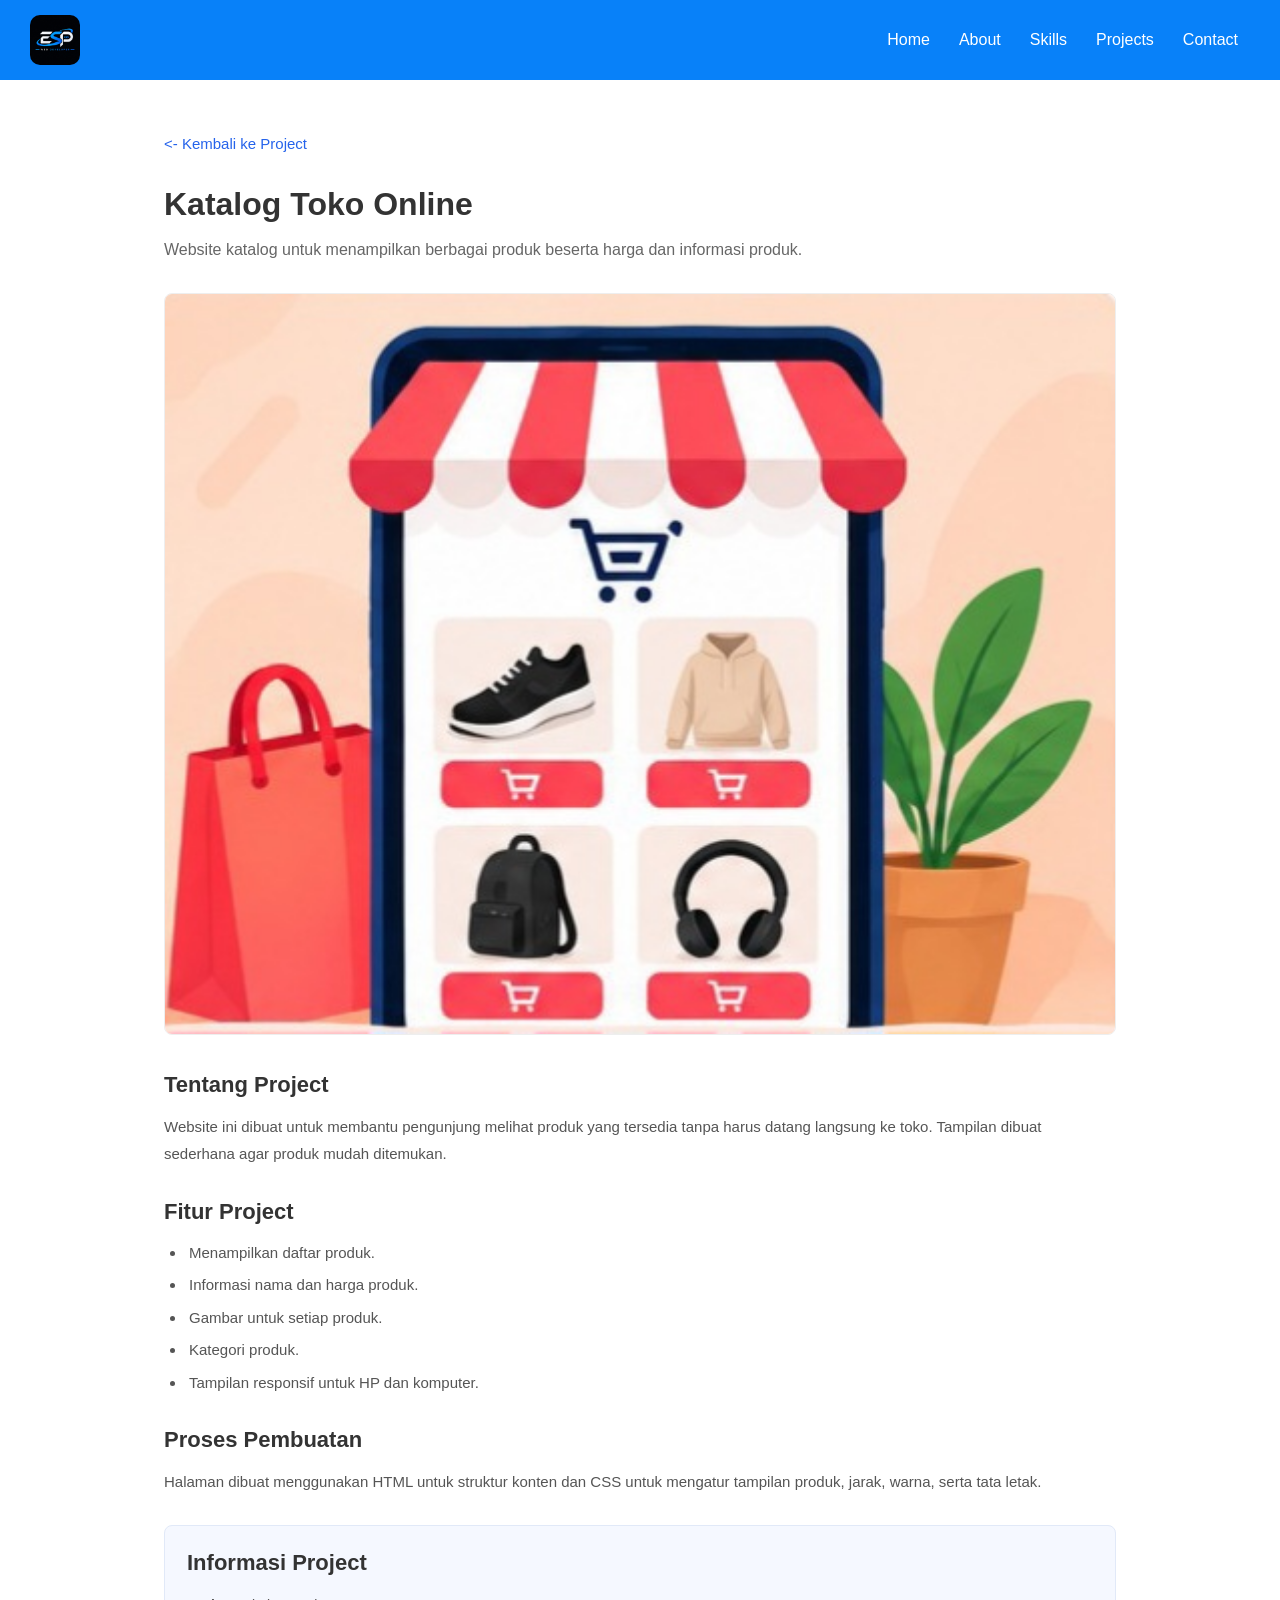
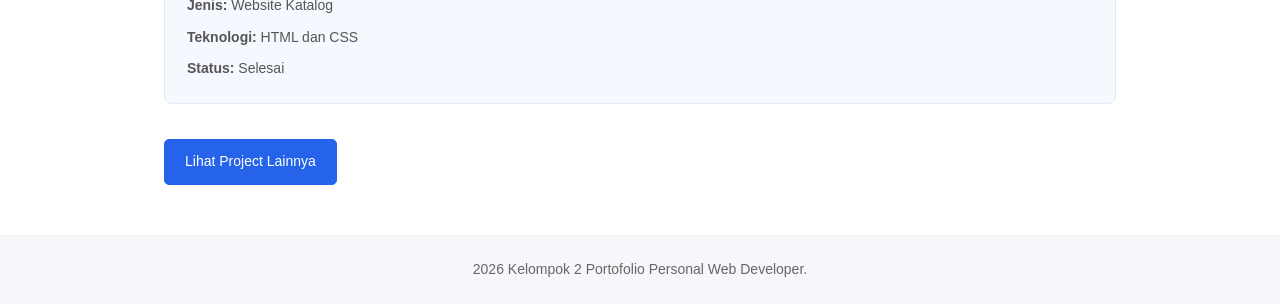
<file: kelompok-2_Website-Portofolio-Personal-Web-Developer/pages/Detail-project-toko-online.html>
<!DOCTYPE html>
<html lang="id">
<head>
    <meta charset="UTF-8">
    <meta name="viewport" content="width=device-width, initial-scale=1.0">
    <title>Detail Project - Katalog Toko Online</title>
    <link rel="stylesheet" href="../CSS/Detail-project.css">
</head>
<body>
    <nav class="navbar">
        <div class="logo">
            <img src="../assets/images/logo2.jpeg" alt="Logo portofolio">
        </div>

        <ul class="nav-links">
            <li><a href="../index.html#Home">Home</a></li>
            <li><a href="../index.html#About">About</a></li>
            <li><a href="../index.html#Skills">Skills</a></li>
            <li><a href="../index.html#Projects">Projects</a></li>
            <li><a href="../index.html#Contact">Contact</a></li>
        </ul>
    </nav>


    <main class="detail-project">
        <a href="../index.html#Project" class="back-link">
            <- Kembali ke Project
        </a>

        <h1 class="section-title">Katalog Toko Online</h1>
        <p class="intro-description">
            Website katalog untuk menampilkan berbagai produk beserta harga dan informasi produk.
        </p>

        <img src="../assets/images/katalog-toko.jpeg" alt="Tampilan katalog toko online" class="project-image">

        <section class="content-section">
            <h2>Tentang Project</h2>
            <p>
                Website ini dibuat untuk membantu pengunjung melihat produk yang tersedia
                tanpa harus datang langsung ke toko. Tampilan dibuat sederhana agar produk
                mudah ditemukan.
            </p>
        </section>

        <section class="content-section">
            <h2>Fitur Project</h2>
            <ul class="feature-list">
                <li>Menampilkan daftar produk.</li>
                <li>Informasi nama dan harga produk.</li>
                <li>Gambar untuk setiap produk.</li>
                <li>Kategori produk.</li>
                <li>Tampilan responsif untuk HP dan komputer.</li>
            </ul>
        </section>

        <section class="content-section">
            <h2>Proses Pembuatan</h2>
            <p>
                Halaman dibuat menggunakan HTML untuk struktur konten dan CSS untuk
                mengatur tampilan produk, jarak, warna, serta tata letak.
            </p>
        </section>

        <section class="information">
            <h2>Informasi Project</h2>
            <p><strong>Jenis:</strong> Website Katalog</p>
            <p><strong>Teknologi:</strong> HTML dan CSS</p>
            <p><strong>Status:</strong> Selesai</p>
        </section>

        <a href="../pages/Daftar-project.html" class="button">
            Lihat Project Lainnya
        </a>
    </main>

    <footer class="footer">
        <p>2026 Kelompok 2 Portofolio Personal Web Developer.</p>
    </footer>
</body>
</html>
</file>
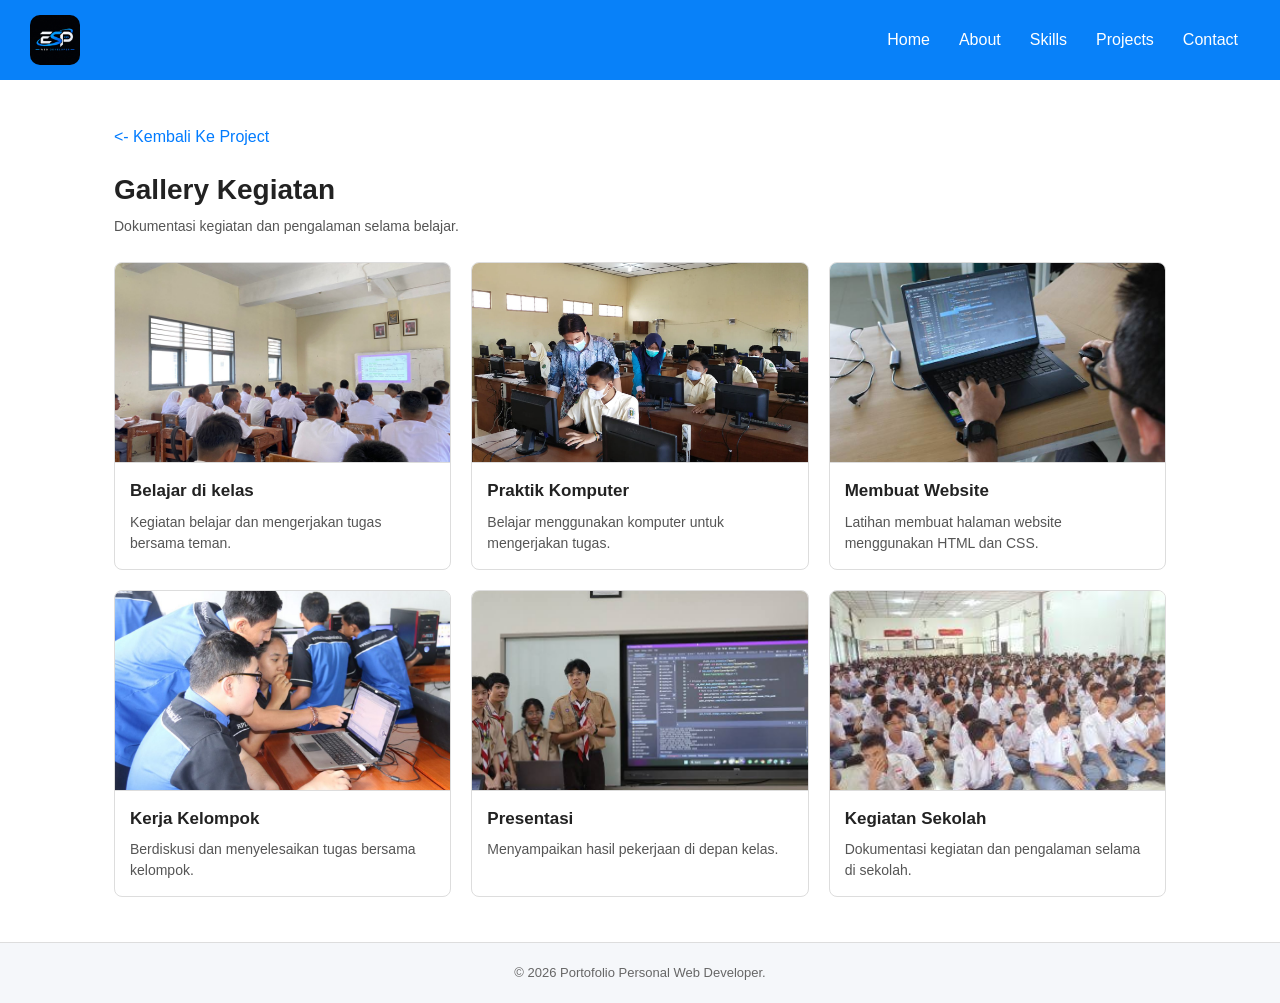
<file: kelompok-2_Website-Portofolio-Personal-Web-Developer/pages/Gallery-kegiatan.html>
<!DOCTYPE html>
<html lang="id">
<head>
    <meta charset="UTF-8">
    <meta name="viewport" content="width=device-width, initial-scale=1.0">
    <title>Gallery Kegiatan - Portofolio Personal</title>
    <link rel="stylesheet" href="../CSS/Gallery.css">
</head>
<body>
    <nav class="navbar">
        <div class="logo">
            <img src="../assets/images/logo2.jpeg" alt="Logo portofolio">
        </div>

        <ul class="nav-links">
            <li><a href="index.html#Home">Home</a></li>
            <li><a href="index.html#About">About</a></li>
            <li><a href="index.html#Skills">Skills</a></li>
            <li><a href="index.html#Projects">Projects</a></li>
            <li><a href="index.html#Contact">Contact</a></li>
        </ul>
    </nav>

    <main class="gallery">
        <a href="../index.html#Project" class="kembali">
            <- Kembali Ke Project
        </a>

        <div class="judul-section">
            <h1>Gallery Kegiatan</h1>
            <p>Dokumentasi kegiatan dan pengalaman selama belajar.</p>
        </div>

        <section class="gallery-container">
            <article class="gallery-card">
                <img src="../assets/images/belajar di kelas.jpeg" alt="Kegiatan belajar di kelas" class="gallery-image">
                <div class="gallery-info">
                    <h2>Belajar di kelas</h2>
                    <p>Kegiatan belajar dan mengerjakan tugas bersama teman.</p>
                </div>
            </article>

            <article class="gallery-card">
                <img src="../assets/images/praktik komputer.webp" alt="Praktik komputer" class="gallery-image">
                <div class="gallery-info">
                    <h2>Praktik Komputer</h2>
                    <p>Belajar menggunakan komputer untuk mengerjakan tugas.</p>
                </div>
            </article>

            <article class="gallery-card">
                <img src="../assets/images/membuat website.jpg" alt="Membuat website" class="gallery-image">
                <div class="gallery-info">
                    <h2>Membuat Website</h2>
                    <p>Latihan membuat halaman website menggunakan HTML dan CSS.</p>
                </div>
            </article>

            <article class="gallery-card">
                <img src="../assets/images/kerja kelompok.jpg" alt="Kerja kelompok" class="gallery-image">
                <div class="gallery-info">
                    <h2>Kerja Kelompok</h2>
                    <p>Berdiskusi dan menyelesaikan tugas bersama kelompok.</p>
                </div>
            </article>

            <article class="gallery-card">
                <img src="../assets/images/presentasi.jpg" alt="Presentasi tugas" class="gallery-image">
                <div class="gallery-info">
                    <h2>Presentasi</h2>
                    <p>Menyampaikan hasil pekerjaan di depan kelas.</p>
                </div>
            </article>

            <article class="gallery-card">
                <img src="../assets/images/kegiatan.jpg" alt="Kegiatan sekolah" class="gallery-image">
                <div class="gallery-info">
                    <h2>Kegiatan Sekolah</h2>
                    <p>Dokumentasi kegiatan dan pengalaman selama di sekolah.</p>
                </div>
            </article>
        </section>
    </main>

    <footer class="footer">
        <p>&copy; 2026 Portofolio Personal Web Developer.</p>
    </footer>
</body>
</html>
</file>
<file: kelompok-2_Website-Portofolio-Personal-Web-Developer/CSS/style.css>
* {
    margin: 0;
    padding: 0;
    box-sizing: border-box;
}
html {
    scroll-behavior: smooth;
    scroll-padding-top: 20px;
}
body {
    font-family: Arial, sans-serif;
    color: #222;
    background-color: #fff;
    line-height: 1.5;
}
img {
    max-width: 100%;
    height: auto;
}
.navbar {
    display: flex;
    justify-content: space-between;
    align-items: center;
    gap: 20px;
    padding: 15px 30px;
    background-color: #0881f9;
}
.logo {
    display: block;
    flex-shrink: 0;
}
.logo img {
    display: block;
    width: 50px;
    height: 50px;
    object-fit: cover;
    border-radius: 10px;
}
.nav-links {
    display: flex;
    align-items: center;
    justify-content: flex-end;
    flex-wrap: wrap;
    gap: 5px;
    list-style: none;
}
.nav-links a {
    display: block;
    padding: 8px 12px;
    color: #fff;
    text-decoration: none;
    font-weight: 500;
    border-radius: 5px;
    transition: background-color 0.2s ease;
}
.nav-links a:hover {
    background-color: #0666cb;
}
.hero {
    display: flex;
    align-items: center;
    justify-content: space-between;
    gap: 40px;
    min-height: calc(100vh - 80px);
    padding: 60px 10%;
}
.teks {
    flex: 1;
    min-width: 0;
}
.teks h1 {
    margin-bottom: 20px;
    font-size: 40px;
    line-height: 1.3;
}
.teks span {
    display: block;
    color: #007bff;
}
.teks p {
    max-width: 520px;
    margin-bottom: 25px;
    color: #555;
    font-size: 18px;
    line-height: 1.7;
}
.tombol {
    display: inline-block;
    margin: 0 5px 5px 0;
    padding: 12px 20px;
    border: 1px solid #007bff;
    border-radius: 5px;
    background-color: #007bff;
    color: #fff;
    text-decoration: none;
    font-size: 15px;
    transition: background-color 0.2s ease;
}
.tombol:hover {
    border-color: #0056b3;
    background-color: #0056b3;
}
.tombol-kedua {
    background-color: #fff;
    color: #007bff;
}
.tombol-kedua:hover {
    background-color: #e8f2ff;
    color: #0056b3;
}
.foto {
    flex: 0 0 40%;
    text-align: center;
}
.foto img {
    display: block;
    width: 100%;
    max-width: 350px;
    height: 350px;
    margin: auto;
    object-fit: cover;
    border-radius: 10px;
}
.about {
    padding: 35px 10%;
    border-top: 1px solid #ddd;
    scroll-margin-top: 20px;
}
.about-content {
    display: grid;
    grid-template-columns: 35% 1fr;
    align-items: start;
    gap: 25px;
}
.about-foto img {
    display: block;
    width: 100%;
    max-width: 300px;
    height: 220px;
    border: 1px solid #ddd;
    border-radius: 10px;
    object-fit: cover;
}
.about-info h3 {
    margin-bottom: 10px;
    font-size: 20px;
}
.about-info > p {
    margin-bottom: 18px;
    color: #555;
    font-size: 15px;
    line-height: 1.7;
}
.about-detail {
    display: grid;
    grid-template-columns: repeat(2, minmax(0, 1fr));
    gap: 15px;
}
.about-detail strong {
    display: block;
    margin-bottom: 5px;
    font-size: 14px;
}
.ikon-sekolah {
    display: inline-block;
    width: 18px;
    height: 18px;
    margin-right: 5px;
    object-fit: contain;
    vertical-align: middle;
}
.ikon-jurusan {
    display: inline-block;
    width: 18px;
    height: 18px;
    margin-right: 5px;
    object-fit: contain;
    vertical-align: middle;
}
.ikon-bidang {
    display: inline-block;
    width: 18px;
    height: 18px;
    margin-right: 5px;
    object-fit: contain;
    vertical-align: middle;
}
.ikon-lokasi {
    display: inline-block;
    width: 18px;
    height: 18px;
    margin-right: 5px;
    object-fit: contain;
    vertical-align: middle;
}
.about-detail p {
    padding-bottom: 7px;
    border-bottom: 1px solid #ddd;
    color: #555;
    font-size: 14px;
}
.skills {
    padding: 35px 10%;
    border-top: 1px solid #ddd;
    scroll-margin-top: 20px;
}
.skills-container {
    display: grid;
    grid-template-columns: repeat(4, minmax(0, 1fr));
    gap: 15px;
}
.skill-card {
    min-width: 0;
    padding: 20px 10px;
    border: 1px solid #ddd;
    border-radius: 8px;
    text-align: center;
    transition: transform 0.2s ease, box-shadow 0.2s ease;
}
.skill-card:hover {
    transform: translateY(-3px);
    box-shadow: 0 5px 15px rgba(0, 0, 0, 0.08);
}
.skill-card img {
    display: block;
    width: 45px;
    height: 45px;
    margin: 0 auto 12px;
    object-fit: contain;
}
.skill-card h3 {
    margin-bottom: 8px;
    font-size: 16px;
    overflow-wrap: anywhere;
}
.skill-card p {
    color: #666;
    font-size: 12px;
    line-height: 1.6;
}
.projects {
    padding: 35px 10%;
    border-top: 1px solid #ddd;
    scroll-margin-top: 20px;
}
.projects-container {
    display: grid;
    grid-template-columns: repeat(3, minmax(0, 1fr));
    gap: 20px;
}
.project-card {
    min-width: 0;
    overflow: hidden;
    border: 1px solid #ddd;
    border-radius: 8px;
    background-color: #fff;
    transition: transform 0.2s ease, box-shadow 0.2s ease;
}
.project-card:hover {
    transform: translateY(-3px);
    box-shadow: 0 5px 15px rgba(0, 0, 0, 0.08);
}
.project-card > img {
    display: block;
    width: 100%;
    height: 180px;
    border-bottom: 1px solid #ddd;
    object-fit: cover;
}
.project-info {
    padding: 15px;
}
.project-info h3 {
    margin-bottom: 10px;
    font-size: 17px;
}
.project-info p {
    margin-bottom: 15px;
    color: #555;
    font-size: 14px;
    line-height: 1.6;
}
.project-button {
    display: inline-block;
    padding: 9px 15px;
    border-radius: 5px;
    background-color: #007bff;
    color: #fff;
    text-decoration: none;
    font-size: 14px;
    transition: background-color 0.2s ease;
}
.project-button:hover {
    background-color: #0056b3;
}
.project-buttons {
    display: flex;
    justify-content: center;
    align-items: center;
    flex-wrap: wrap;
    gap: 15px;
    margin-top: 30px;
    margin-bottom: 10px;
}
.button-kegiatan {
    display: inline-block;
    padding: 12px 22px;
    border: 1px solid #007bff;
    border-radius: 5px;
    background-color: #007bff;
    color: #fff;
    text-decoration: none;
    text-align: center;
    font-size: 14px;
    transition: background-color 0.2s ease;
}
.button-kegiatan:hover {
    background-color: #0056b3;
}
.button-daftar {
    display: inline-block;
    padding: 12px 22px;
    border: 1px solid #007bff;
    border-radius: 5px;
    background-color: #fff;
    color: #007bff;
    text-decoration: none;
    text-align: center;
    font-size: 14px;
    transition: background-color 0.2s ease;
}
.button-daftar:hover {
    background-color: #e8f2ff;
}
.contact {
    padding: 35px 10%;
    border-top: 1px solid #ddd;
    scroll-margin-top: 20px;
}
.contact-container {
    display: grid;
    grid-template-columns: 0.8fr 1.2fr;
    align-items: start;
    gap: 30px;
}
.contact-info {
    min-width: 0;
    padding: 20px;
    border: 1px solid #ddd;
    border-radius: 8px;
}
.contact-form {
    min-width: 0;
    padding: 20px;
    border: 1px solid #ddd;
    border-radius: 8px;
}
.contact-info h3 {
    margin-bottom: 20px;
    font-size: 19px;
}
.contact-form h3 {
    margin-bottom: 20px;
    font-size: 19px;
}
.contact-item {
    display: flex;
    align-items: center;
    flex-wrap: wrap;
    gap: 7px;
    margin-bottom: 18px;
}
.contact-item img{
    width: 20px;
    height: 20px;
    object-fit: contain;
}
.contact-item strong {
    font-size: 14px;
    font-weight: 600;
}
.contact-item p {
    flex-basis: 100%;
    margin: 0;
    color: #555;
    font-size: 14px;
    overflow-wrap: anywhere;
}
.form-group {
    margin-bottom: 16px;
}
.form-group p {
    margin-bottom: 7px;
    font-size: 14px;
    font-weight: 600;
}
.form-group input {
    display: block;
    width: 100%;
    padding: 11px 12px;
    border: 1px solid #ccc;
    border-radius: 5px;
    outline: none;
    background-color: #fff;
    color: #222;
    font-family: inherit;
    font-size: 14px;
}
.form-group textarea {
    display: block;
    width: 100%;
    min-height: 120px;
    padding: 11px 12px;
    border: 1px solid #ccc;
    border-radius: 5px;
    outline: none;
    background-color: #fff;
    color: #222;
    font-family: inherit;
    font-size: 14px;
    resize: vertical;
}
.form-group select {
    display: block;
    width: 100%;
    padding: 11px 12px;
    border: 1px solid #ccc;
    border-radius: 5px;
    outline: none;
    background-color: #fff;
    color: #222;
    font-family: inherit;
    font-size: 14px;
    cursor: pointer;
}
.form-group input:focus {
    border-color: #007bff;
}
.form-group textarea:focus {
    border-color: #007bff;
}
.form-group select:focus {
    border-color: #007bff;
}
.contact-form button {
    width: 100%;
    padding: 11px 18px;
    border: none;
    border-radius: 5px;
    background-color: #007bff;
    color: #fff;
    font-size: 14px;
    cursor: pointer;
    white-space: nowrap;
}
.contact-form button:hover {
    background-color: #0056b3;
}
.footer {
    padding: 20px;
    border-top: 1px solid #ddd;
    background-color: #f5f7fa;
    text-align: center;
}
.footer p {
    color: #666;
    font-size: 13px;
}
.judul-section {
    margin-bottom: 25px;
}
.judul-section h2 {
    margin-bottom: 5px;
    font-size: 25px;
}
.judul-section p {
    color: #555;
    font-size: 14px;
}
.button-kirim {
    display: block;
    width: 100%;
    padding: 11px 18px;
    border: none;
    border-radius: 5px;
    background-color: #007bff;
    color: #fff;
    font-size: 14px;
    font-weight: 600;
    text-align: center;
    text-decoration: none;
    cursor: pointer;
    white-space: nowrap;
    transition: background-color 0.2s ease;
    margin-top: 10px; 
}
.button-kirim:hover {
    background-color: #01acfb;
}
@media (max-width: 768px) {
    .navbar {
        flex-wrap: wrap;
        padding: 12px 18px;
    }
    .nav-links {
        justify-content: flex-start;
        gap: 3px;
    }
    .nav-links a {
        padding: 7px 9px;
        font-size: 13px;
    }
    .hero {
        flex-direction: column-reverse;
        justify-content: center;
        gap: 30px;
        min-height: auto;
        padding: 40px 25px;
        text-align: center;
    }
    .teks {
        width: 100%;
    }
    .teks h1 {
        font-size: 32px;
    }
    .teks p {
        margin-right: auto;
        margin-left: auto;
        font-size: 16px;
    }
    .foto {
        flex: none;
        width: 100%;
    }
    .foto img {
        width: 250px;
        height: 250px;
    }
    .about {
        padding: 30px 25px;
    }
    .skills {
        padding: 30px 25px;
    }
    .projects {
        padding: 30px 25px;
    }
    .contact {
        padding: 30px 25px;
    }
    .about-content {
        grid-template-columns: 35% 1fr;
        gap: 20px;
    }
    .about-foto img {
        height: 180px;
    }
    .skills-container {
        grid-template-columns: repeat(2, minmax(0, 1fr));
    }
    .projects-container {
        grid-template-columns: repeat(2, minmax(0, 1fr));
    }
    .contact-container {
        grid-template-columns: 1fr;
        gap: 20px;
    }
    .project-buttons {
        gap: 10px;
        margin-top: 20px;
    }

    .button-kegiatan {
        padding: 10px 14px;
        font-size: 12px;
    }

    .button-daftar {
        padding: 10px 14px;
        font-size: 12px;
    }
}
@media (max-width: 480px) {
    .navbar {
        justify-content: center;
        gap: 10px;
        padding: 12px 10px;
    }
    .logo img {
        width: 45px;
        height: 45px;
    }
    .nav-links {
        width: 100%;
        justify-content: center;
        gap: 2px;
    }
    .nav-links a {
        padding: 7px;
        font-size: 12px;
    }
    .hero {
        gap: 25px;
        padding: 35px 18px;
    }
    .teks h1 {
        font-size: 27px;
    }
    .teks p {
        font-size: 15px;
    }
    .tombol {
        padding: 10px 14px;
        font-size: 13px;
    }
    .foto img {
        width: 190px;
        height: 190px;
    }
    .about {
        padding: 25px 18px;
    }
    .skills {
        padding: 25px 18px;
    }
    .projects {
        padding: 25px 18px;
    }
    .contact {
        padding: 25px 18px;
    }
    .judul-section h2 {
        font-size: 23px;
    }
    .about-content {
        grid-template-columns: 1fr;
        gap: 20px;
    }
    .about-foto img {
        width: 100%;
        max-width: 300px;
        height: 200px;
    }
    .about-detail {
        grid-template-columns: repeat(2, minmax(0, 1fr));
        gap: 12px;
    }
    .skills-container {
        grid-template-columns: repeat(2, minmax(0, 1fr));
        gap: 10px;
    }
    .skill-card {
        padding: 15px 8px;
    }
    .skill-card h3 {
        font-size: 14px;
    }
    .skill-card p {
        font-size: 12px;
    }
    .projects-container {
        grid-template-columns: 1fr;
        gap: 18px;
    }
    .project-card > img {
        height: 200px;
    }
    .contact-info {
        padding: 15px;
    }
    .contact-form {
        padding: 15px;
    }
    .project-buttons {
        gap: 10px;
        margin-top: 20px;
    }

    .button-kegiatan {
        padding: 10px 14px;
        font-size: 12px;
    }

    .button-daftar {
        padding: 10px 14px;
        font-size: 12px;
    }
}
</file>
<file: kelompok-2_Website-Portofolio-Personal-Web-Developer/CSS/Daftar-project.css>
* {
    margin: 0;
    padding: 0;
    box-sizing: border-box;
}
html {
    scroll-behavior: smooth;
}
body {
    font-family: Arial, sans-serif;
    color: #222;
    background-color: #fff;
    line-height: 1.6;
}
img {
    max-width: 100%;
    height: auto;
}
.navbar {
    display: flex;
    justify-content: space-between;
    align-items: center;
    gap: 20px;
    padding: 15px 30px;
    background-color: #0881f9;
}
.logo {
    flex-shrink: 0;
}
.logo img {
    display: block;
    width: 50px;
    height: 50px;
    object-fit: cover;
    border-radius: 10px;
}
.nav-links {
    display: flex;
    align-items: center;
    justify-content: flex-end;
    flex-wrap: wrap;
    gap: 5px;
    list-style: none;
}
.nav-links a {
    display: block;
    padding: 8px 12px;
    color: #fff;
    text-decoration: none;
    font-size: 14px;
    border-radius: 5px;
}
.nav-links a:hover {
    background-color: #0666cb;
}
.daftar {
    width: 100%;
    max-width: 1200px;
    margin: 45px auto;
    padding: 0 24px;
}
.kembali {
    display: inline-block;
    margin-bottom: 20px;
    color: #007bff;
    font-size: 14px;
    text-decoration: none;
}
.kembali:hover {
    color: #0056b3;
    text-decoration: underline;
}
.judul-section {
    margin-bottom: 25px;
}
.judul-section h1 {
    margin-bottom: 5px;
    font-size: 28px;
    line-height: 1.3;
}
.judul-section p {
    color: #555;
    font-size: 14px;
}
.table-container {
    width: 100%;
    overflow-x: auto;
    border: 1px solid #ddd;
    border-radius: 6px;
}
.project-table {
    width: 100%;
    min-width: 850px;
    border-collapse: collapse;
    text-align: left;
}
.project-table thead {
    color: #fff;
    background-color: #0881f9;
}
.project-table th {
    padding: 14px 12px;
    font-size: 14px;
    font-weight: 600;
    white-space: nowrap;
    border: 1px solid #0773df;
}
.project-table td {
    padding: 14px 12px;
    font-size: 13px;
    vertical-align: middle;
    border: 1px solid #e2e2e2;
}
.project-table tbody tr {
    background-color: #fff;
}
.project-table tbody tr:hover {
    background-color: #edf5ff;
}
.project-table .kolom-nomor {
    width: 55px;
    text-align: center;
}
.project-table .kolom-gambar {
    width: 145px;
}
.project-image {
    display: block;
    width: 120px;
    height: 75px;
    object-fit: cover;
    border: 1px solid #ddd;
    border-radius: 5px;
}
.project-name {
    min-width: 150px;
    font-size: 14px;
    font-weight: 600;
}
.project-table .kolom-deskripsi {
    min-width: 220px;
    color: #555;
}
.project-table .kolom-aksi {
    min-width: 120px;
}
.project-button {
    display: inline-block;
    padding: 8px 12px;
    color: #fff;
    background-color: #007bff;
    font-size: 12px;
    text-align: center;
    text-decoration: none;
    white-space: nowrap;
    border-radius: 5px;
}
.project-button:hover {
    background-color: #0056b3;
}
.footer {
    margin-top: 40px;
    padding: 20px;
    text-align: center;
    background-color: #f5f7fa;
    border-top: 1px solid #ddd;
}
.footer p {
    color: #666;
    font-size: 13px;
}
@media (max-width: 768px) {
    .navbar {
        padding: 12px 18px;
        flex-wrap: wrap;
    }
    .nav-links {
        justify-content: flex-start;
        gap: 3px;
    }
    .nav-links a {
        padding: 7px 9px;
        font-size: 13px;
    }
    .daftar {
        margin: 35px auto;
        padding: 0 18px;
    }
    .judul-section h1 {
        font-size: 26px;
    }
    .project-table {
        min-width: 800px;
    }
}
@media (max-width: 480px) {
    .navbar {
        justify-content: center;
        gap: 10px;
        padding: 12px 10px;
    }
    .logo img {
        width: 45px;
        height: 45px;
    }
    .nav-links {
        width: 100%;
        justify-content: center;
        gap: 2px;
    }
    .nav-links a {
        padding: 7px;
        font-size: 12px;
    }
    .daftar {
        margin: 28px auto;
        padding: 0 14px;
    }
    .kembali {
        margin-bottom: 16px;
        font-size: 13px;
    }
    .judul-section {
        margin-bottom: 20px;
    }
    .judul-section h1 {
        font-size: 24px;
    }
    .judul-section p {
        font-size: 13px;
    }
    .table-container {
        overflow: visible;
        border: none;
    }
    .project-table {
        display: block;
        min-width: 0;
    }
    .project-table thead {
        display: none;
    }
    .project-table tbody {
        display: block;
        width: 100%;
    }
    .project-table tbody tr {
        display: block;
        margin-bottom: 16px;
        padding: 12px;
        background-color: #fff;
        border: 1px solid #ddd;
        border-radius: 6px;
    }
    .project-table td {
        display: block;
        width: 100%;
        padding: 10px 0;
        font-size: 13px;
        overflow-wrap: anywhere;
        border: none;
        border-bottom: 1px solid #eee;
    }
    .project-table .kolom-nomor {
        width: 100%;
        text-align: left;
        color: #666;
    }
    .project-table .kolom-gambar {
        width: 100%;
    }
    .project-table .kolom-deskripsi {
        min-width: 0;
        color: #555;
    }
    .project-table .kolom-aksi {
        min-width: 0;
        padding-bottom: 2px;
        border-bottom: none;
    }
    .project-image {
        width: 100%;
        max-width: 200px;
        height: 115px;
        object-fit: cover;
    }
    .project-name {
        min-width: 0;
        font-size: 13px;
    }
    .project-button {
        padding: 9px 12px;
        font-size: 12px;
    }
    .footer {
        margin-top: 25px;
        padding: 18px 12px;
    }
    .footer p {
        font-size: 12px;
    }
}
@media (max-width: 360px) {
    .nav-links a {
        padding: 6px;
        font-size: 11px;
    }
    .daftar {
        padding: 0 10px;
    }
    .judul-section h1 {
        font-size: 22px;
    }
    .project-table tbody tr {
        padding: 10px;
    }
    .project-table td {
        font-size: 12px;
    }
    .project-image {
        height: 100px;
    }
}
</file>
<file: kelompok-2_Website-Portofolio-Personal-Web-Developer/CSS/Detail-project.css>
* {
    margin: 0;
    padding: 0;
    box-sizing: border-box;
}
html {
    scroll-behavior: smooth;
    scroll-padding-top: 20px;
}
body {
    font-family: Arial, sans-serif;
    color: #333;
    background-color: #fff;
    line-height: 1.7;
}
img {
    max-width: 100%;
    height: auto;
}
.navbar {
    display: flex;
    justify-content: space-between;
    align-items: center;
    gap: 20px;
    padding: 15px 30px;
    background-color: #0881f9;
}
.logo {
    display: block;
    flex-shrink: 0;
}
.logo img {
    display: block;
    width: 50px;
    height: 50px;
    object-fit: cover;
    border-radius: 10px;
}
.nav-links {
    display: flex;
    align-items: center;
    justify-content: flex-end;
    flex-wrap: wrap;
    gap: 5px;
    list-style: none;
}
.nav-links a {
    display: block;
    padding: 8px 12px;
    color: #fff;
    text-decoration: none;
    font-weight: 500;
    border-radius: 5px;
    transition: background-color 0.2s ease;
}
.nav-links a:hover {
    background-color: #0666cb;
}
.detail-project {
    width: 100%;
    max-width: 1000px;
    margin: 50px auto;
    padding: 0 24px;
}
.back-link {
    display: inline-block;
    margin-bottom: 25px;
    color: #2563eb;
    text-decoration: none;
    font-size: 15px;
}
.back-link:hover {
    color: #1d4ed8;
    text-decoration: underline;
}
.section-title {
    margin-bottom: 10px;
    font-size: 32px;
    line-height: 1.4;
    overflow-wrap: anywhere;
}
.intro-description {
    margin-bottom: 30px;
    color: #666;
    font-size: 16px;
    line-height: 1.7;
}
.project-image {
    display: block;
    width: 100%;
    max-width: 100%;
    height: auto;
    margin-bottom: 35px;
    border: 1px solid #eee;
    border-radius: 8px;
    object-fit: cover;
}
.content-section {
    margin-bottom: 30px;
}
.content-section h2 {
    margin-bottom: 12px;
    font-size: 22px;
    line-height: 1.4;
}
.content-section p {
    color: #555;
    font-size: 15px;
    line-height: 1.8;
}
.feature-list {
    padding-left: 22px;
    color: #555;
}
.feature-list li {
    margin-bottom: 7px;
    padding-left: 3px;
    font-size: 15px;
    line-height: 1.7;
}
.information {
    margin-bottom: 35px;
    padding: 22px;
    border: 1px solid #e1e9f8;
    border-radius: 8px;
    background-color: #f5f8ff;
}
.information h2 {
    margin-bottom: 15px;
    font-size: 22px;
    line-height: 1.4;
}
.information p {
    margin-bottom: 8px;
    color: #555;
    font-size: 14px;
    overflow-wrap: anywhere;
}
.information p:last-child {
    margin-bottom: 0;
}
.button {
    display: inline-block;
    padding: 10px 20px;
    border: 1px solid #2563eb;
    border-radius: 5px;
    background-color: #2563eb;
    color: #fff;
    text-decoration: none;
    font-size: 14px;
    transition: background-color 0.2s ease;
}
.button:hover {
    border-color: #1d4ed8;
    background-color: #1d4ed8;
}
.footer {
    padding: 22px;
    border-top: 1px solid #eee;
    background-color: #f5f7fa;
    text-align: center;
}
.footer p {
    color: #666;
    font-size: 14px;
}
@media (max-width: 768px) {
    .navbar {
        flex-wrap: wrap;
        padding: 12px 18px;
    }
    .nav-links {
        justify-content: flex-start;
        gap: 3px;
    }
    .nav-links a {
        padding: 7px 9px;
        font-size: 13px;
    }
    .detail-project {
        margin: 35px auto;
        padding: 0 25px;
    }
    .title {
        font-size: 28px;
    }
    .content-section h2 {
        font-size: 21px;
    }
    .project-image {
        margin-bottom: 28px;
    }
}
@media (max-width: 480px) {
    .navbar {
        justify-content: center;
        gap: 10px;
        padding: 12px 10px;
    }
    .logo img {
        width: 45px;
        height: 45px;
    }
    .nav-links {
        width: 100%;
        justify-content: center;
        gap: 2px;
    }
    .nav-links a {
        padding: 7px;
        font-size: 12px;
    }
    .detail-project {
        margin: 30px auto;
        padding: 0 18px;
    }
    .back-link {
        margin-bottom: 18px;
        font-size: 14px;
    }
    .title {
        margin-bottom: 12px;
        font-size: 25px;
    }
    .intro-description {
        margin-bottom: 22px;
        font-size: 14px;
    }
    .project-image {
        margin-bottom: 25px;
        border-radius: 6px;
    }
    .content-section {
        margin-bottom: 25px;
    }
    .content-section h2 {
        margin-bottom: 10px;
        font-size: 19px;
    }
    .content-section p {
        font-size: 14px;
    }
    .feature-list {
        padding-left: 20px;
    }
    .feature-list li {
        font-size: 14px;
    }
    .information {
        margin-bottom: 25px;
        padding: 16px;
    }
    .information h2 {
        font-size: 19px;
    }
    .information p {
        font-size: 13px;
    }
    .button {
        padding: 10px 15px;
        font-size: 13px;
    }
    .footer {
        padding: 18px 12px;
    }
    .footer p {
        font-size: 12px;
    }
}
@media (max-width: 360px) {
    .navbar {
        padding: 10px 8px;
    }
    .nav-links a {
        padding: 6px;
        font-size: 11px;
    }
    .detail-project {
        padding: 0 14px;
    }
    .title {
        font-size: 22px;
    }
    .content-section h2 {
        font-size: 18px;
    }
    .information {
        padding: 13px;
    }
    .button {
        max-width: 100%;
        text-align: center;
    }
}
</file>
<file: kelompok-2_Website-Portofolio-Personal-Web-Developer/CSS/Gallery.css>
* {
    margin: 0;
    padding: 0;
    box-sizing: border-box;
}
html {
    scroll-behavior: smooth;
}
body {
    font-family: Arial, sans-serif;
    color: #222;
    background-color: #fff;
    line-height: 1.5;
}
img {
    max-width: 100%;
}
.navbar {
    display: flex;
    justify-content: space-between;
    align-items: center;
    gap: 20px;
    padding: 15px 30px;
    background-color: #0881f9;
}
.logo {
    display: block;
    flex-shrink: 0;
}
.logo img {
    display: block;
    width: 50px;
    height: 50px;
    object-fit: cover;
    border-radius: 10px;
}
.nav-links {
    display: flex;
    align-items: center;
    justify-content: flex-end;
    flex-wrap: wrap;
    gap: 5px;
    list-style: none;
}
.nav-links a {
    display: block;
    padding: 8px 12px;
    color: white;
    text-decoration: none;
    font-weight: 500;
    border-radius: 5px;
    transition: background-color 0.2s;
}
.nav-links a:hover {
    background-color: #0666cb;
}
.gallery {
    max-width: 1100px;
    margin: 45px auto;
    padding: 0 24px;
}
.kembali {
    display: inline-block;
    margin-bottom: 20px;
    color: #007bff;
    text-decoration: none;
}
.kembali:hover {
    color: #0056b3;
}
.judul-section {
    margin-bottom: 25px;
}
.judul-section h1 {
    font-size: 28px;
    margin-bottom: 5px;
}
.judul-section p {
    font-size: 14px;
    color: #555;
}
.gallery-container {
    display: grid;
    grid-template-columns: repeat(3, minmax(0, 1fr));
    gap: 20px;
}
.gallery-card {
    min-width: 0;
    overflow: hidden;
    border: 1px solid #ddd;
    border-radius: 8px;
    background-color: #fff;
    transition: transform 0.2s;
}
.gallery-card:hover {
    transform: translateY(-3px);
}
.gallery-image {
    display: block;
    width: 100%;
    height: 200px;
    object-fit: cover;
    border-bottom: 1px solid #ddd;
}
.gallery-info {
    padding: 15px;
}
.gallery-info h2 {
    font-size: 17px;
    margin-bottom: 8px;
}
.gallery-info p {
    font-size: 14px;
    color: #555;
}
.footer {
    padding: 20px;
    text-align: center;
    background-color: #f5f7fa;
    border-top: 1px solid #ddd;
}
.footer p {
    font-size: 13px;
    color: #666;
}
@media (max-width: 768px) {
    .navbar {
        padding: 12px 18px;
        flex-wrap: wrap;
    }
    .nav-links {
        justify-content: flex-start;
        gap: 3px;
    }
    .nav-links a {
        padding: 7px 9px;
        font-size: 13px;
    }
    .gallery {
        padding: 0 25px;
    }
    .gallery-container {
        grid-template-columns: repeat(2, minmax(0, 1fr));
    }
}
@media (max-width: 480px) {
    .navbar {
        justify-content: center;
        gap: 10px;
        padding: 12px 10px;
    }
    .logo img {
        width: 45px;
        height: 45px;
    }
    .nav-links {
        width: 100%;
        justify-content: center;
        gap: 2px;
    }
    .nav-links a {
        padding: 7px;
        font-size: 12px;
    }
    .gallery {
        margin: 30px auto;
        padding: 0 18px;
    }
    .judul-section h1 {
        font-size: 24px;
    }
    .gallery-container {
        grid-template-columns: repeat(2, minmax(0, 1fr));
        gap: 12px;
    }
    .gallery-image {
        height: 140px;
    }
    .gallery-info {
        padding: 10px;
    }
    .gallery-info h2 {
        font-size: 14px;
    }
    .gallery-info p {
        font-size: 12px;
    }
}
@media (max-width: 360px) {
    .gallery-container {
        grid-template-columns: 1fr;
    }
    .gallery-image {
        height: 200px;
    }
}
</file>
